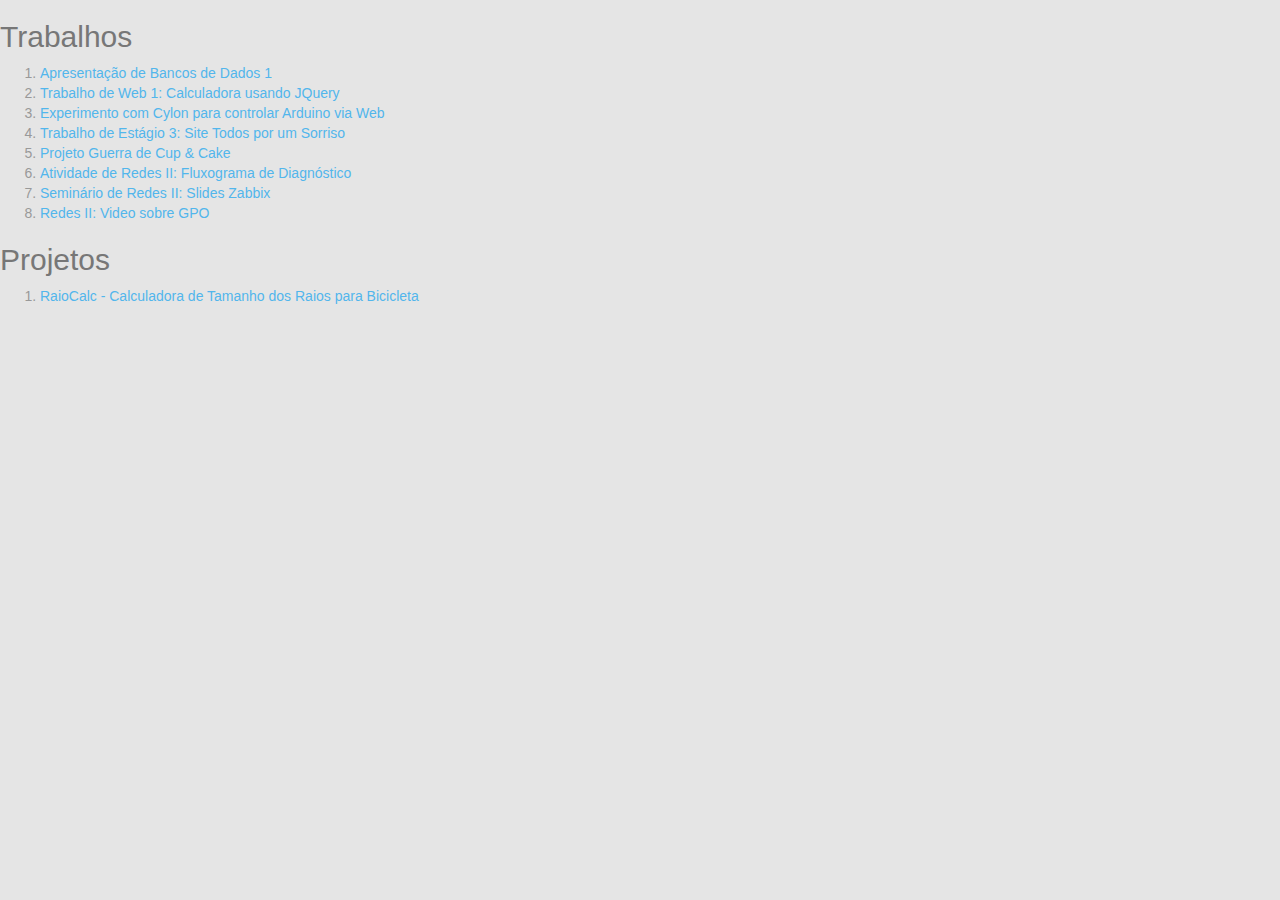
<file: index.html>
<!DOCTYPE HTML>
<html>
<head>
	<meta charset="utf-8">
	<link href="css/bootstrap.min.css" rel="stylesheet">
	<link href="css/main.css" link rel="stylesheet">
	<title>Paulo's Sandbox</title>
</head>
<body>
	<h2 class="form-signin-heading">Trabalhos</h2>
	<ol>
		<!-- <li><a href="n1.html">Trabalho de Web 1 (N1)</a></li> -->
		<li><a href="slide-bd1.svg">Apresentação de Bancos de Dados 1</a></li>
		<li><a href="calculadora.html">Trabalho de Web 1: Calculadora usando JQuery</a></li>
		<li><a href="webRobot.html">Experimento com Cylon para controlar Arduino via Web</a></li>
		<li><a href="site/todosporumsorriso.html">Trabalho de Estágio 3: Site Todos por um Sorriso</a></li>
		<li><a href="projeto.html">Projeto Guerra de Cup & Cake</a></li>
        <li><a href="flux.html">Atividade de Redes II: Fluxograma de Diagnóstico</a></li>
        <li><a href="slides-zabbix.html">Seminário de Redes II: Slides Zabbix</a></li>
        <li><a href="video-gpo.html">Redes II: Video sobre GPO</a></li>
	</ol>
	<h2 class="form-signin-heading">Projetos</h2>
	<ol>
		<li><a href="RaioCalc/raiocalc.html">RaioCalc - Calculadora de Tamanho dos Raios para Bicicleta</a></li>
	</ol>
</body>
</html>
</file>
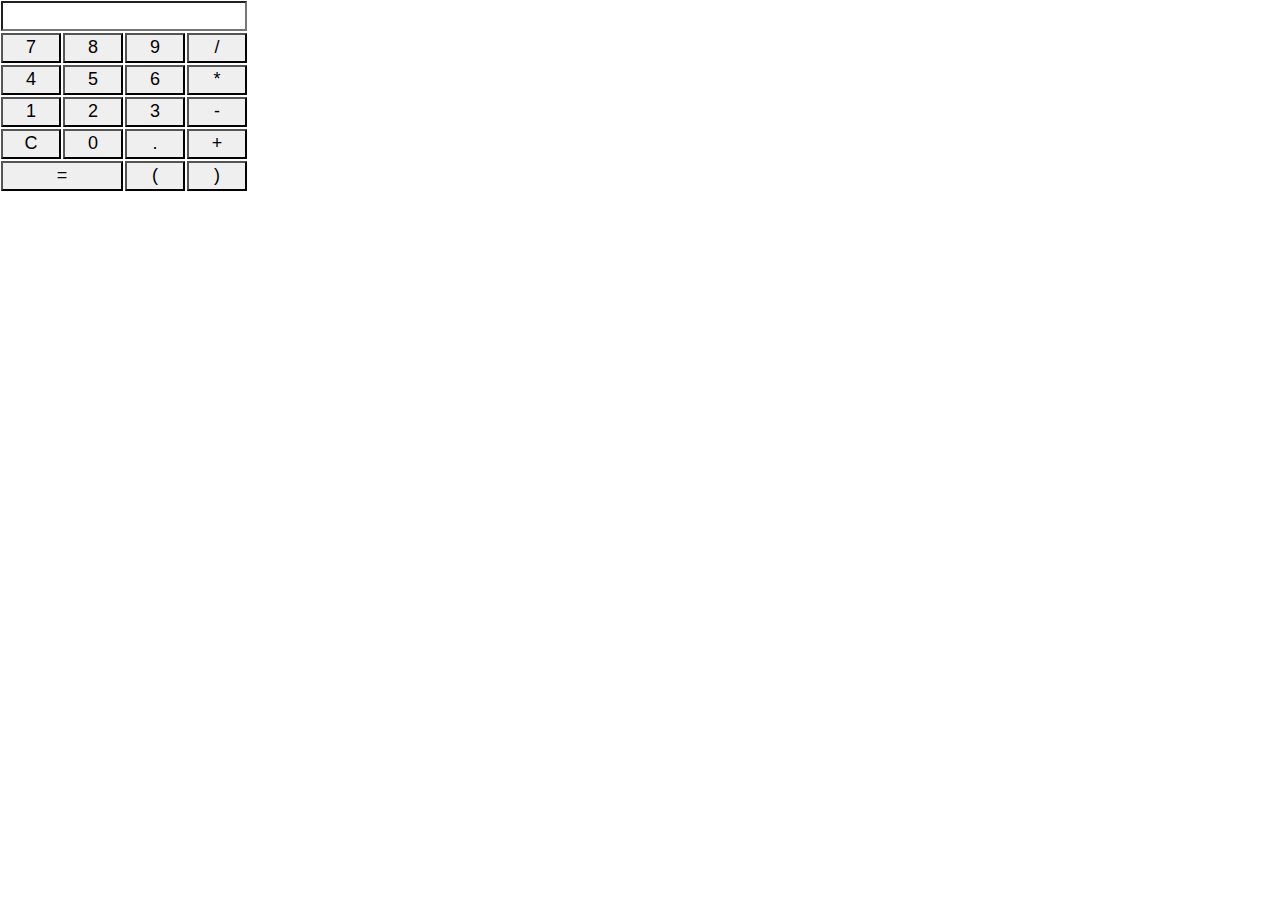
<file: calculadora.html>
<!DOCTYPE html>
<html>
	<head>
		<title>Calculadora</title>
		<meta charset="utf-8">
		<link rel="stylesheet" type="text/css" href="css/bootstrap.min.css">
		<link rel="stylesheet" type="text/css" href="css/bootstrap-theme.min.css">
		<style>
			table {
				vertical-align: middle;
			}
			.botao {
				padding: 0 20px;
				width: 60px;
				height: 30px;
				font-size: large;
			}
			.igual {
				width: 100%;
				height: 30px;
			}
		</style>
	</head>
	<body>
		<table>
			<tr>
				<td colspan="4"><input class="igual" type="text" id="tela" value="" /></td>
			</tr>
			<tr>
				<td><input class="botao" type="button" value="7" id="7"></td>
				<td><input class="botao" type="button" value="8" id="8"></td>
				<td><input class="botao" type="button" value="9" id="9"></td>
				<td><input class="botao" type="button" value="/" id="/"></td>
			</tr>
			<tr>
				<td><input class="botao" type="button" value="4" id="4"></td>
				<td><input class="botao" type="button" value="5" id="5"></td>
				<td><input class="botao" type="button" value="6" id="6"></td>
				<td><input class="botao" type="button" value="*" id="*"></td>
			</tr>
			<tr>
				<td><input class="botao" type="button" value="1" id="1"></td>
				<td><input class="botao" type="button" value="2" id="2"></td>
				<td><input class="botao" type="button" value="3" id="3"></td>
				<td><input class="botao" type="button" value="-" id="-"></td>
			</tr>
			<tr>
				<td><input class="botao" type="button" value="C" id="C"></td>
				<td><input class="botao" type="button" value="0" id="0"></td>
				<td><input class="botao" type="button" value="." id="."></td>
				<td><input class="botao" type="button" value="+" id="+"></td>
			</tr>
			<tr>
				<td colspan="2"><input class="botao igual" type="button" value="=" id="="></td>
				<td><input class="botao" type="button" value="(" id="("></td>
				<td><input class="botao" type="button" value=")" id=")"></td>
			</tr>
		</table>		
		<script src="js/jquery.js"></script>
		<script src="js/bootstrap.min.js"></script>
		<script src="js/calculadora.js"></script>
	</body>
</html>
</file>
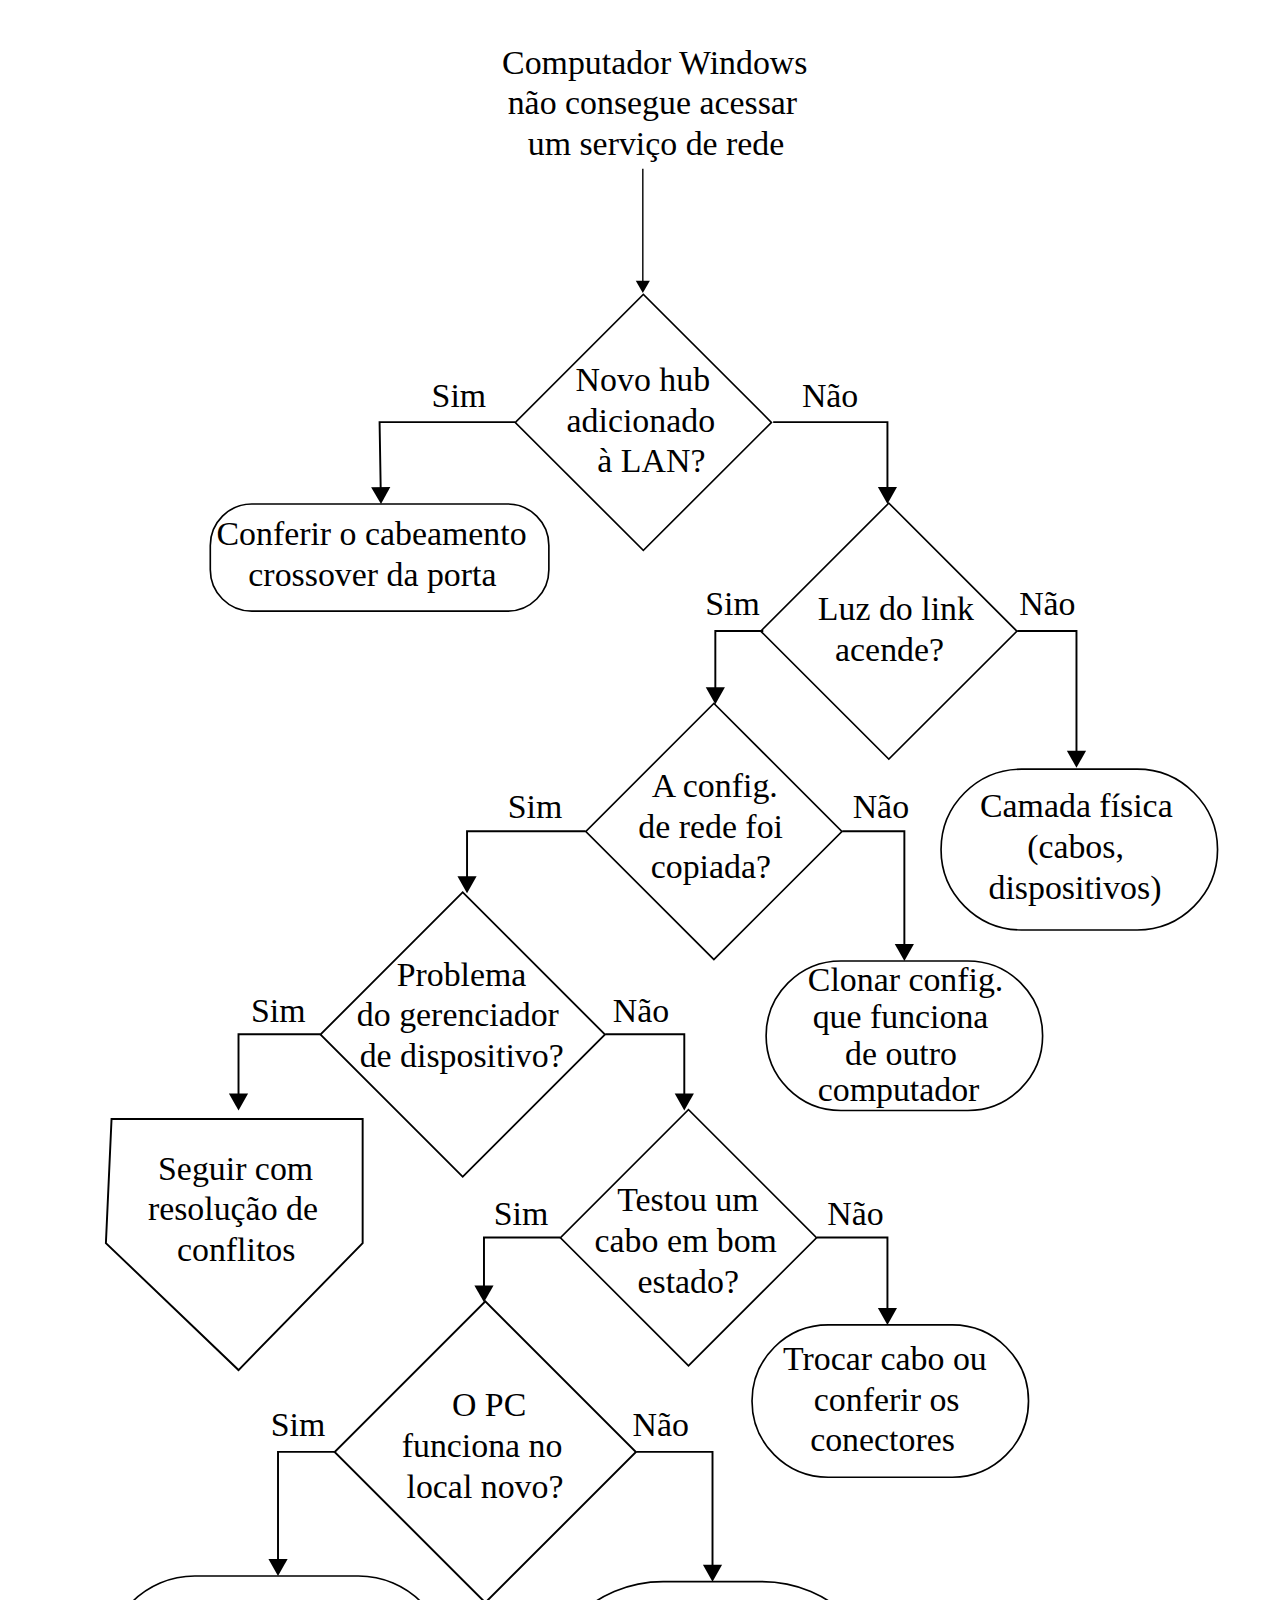
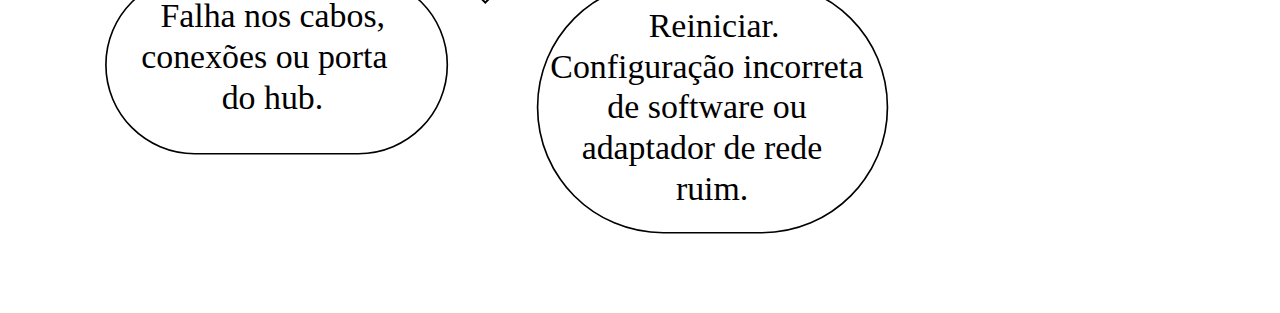
<file: flux.html>
<!DOCTYPE HTML>
<html>
    <head>
        <meta charset="UTF-8">
        <title>Fluxograma de Diagnóstico de Rede by Paulo Anaximandro</title>
    </head>
    <body>
        <img src="flux.svg">
    </body>
</html>
</file>
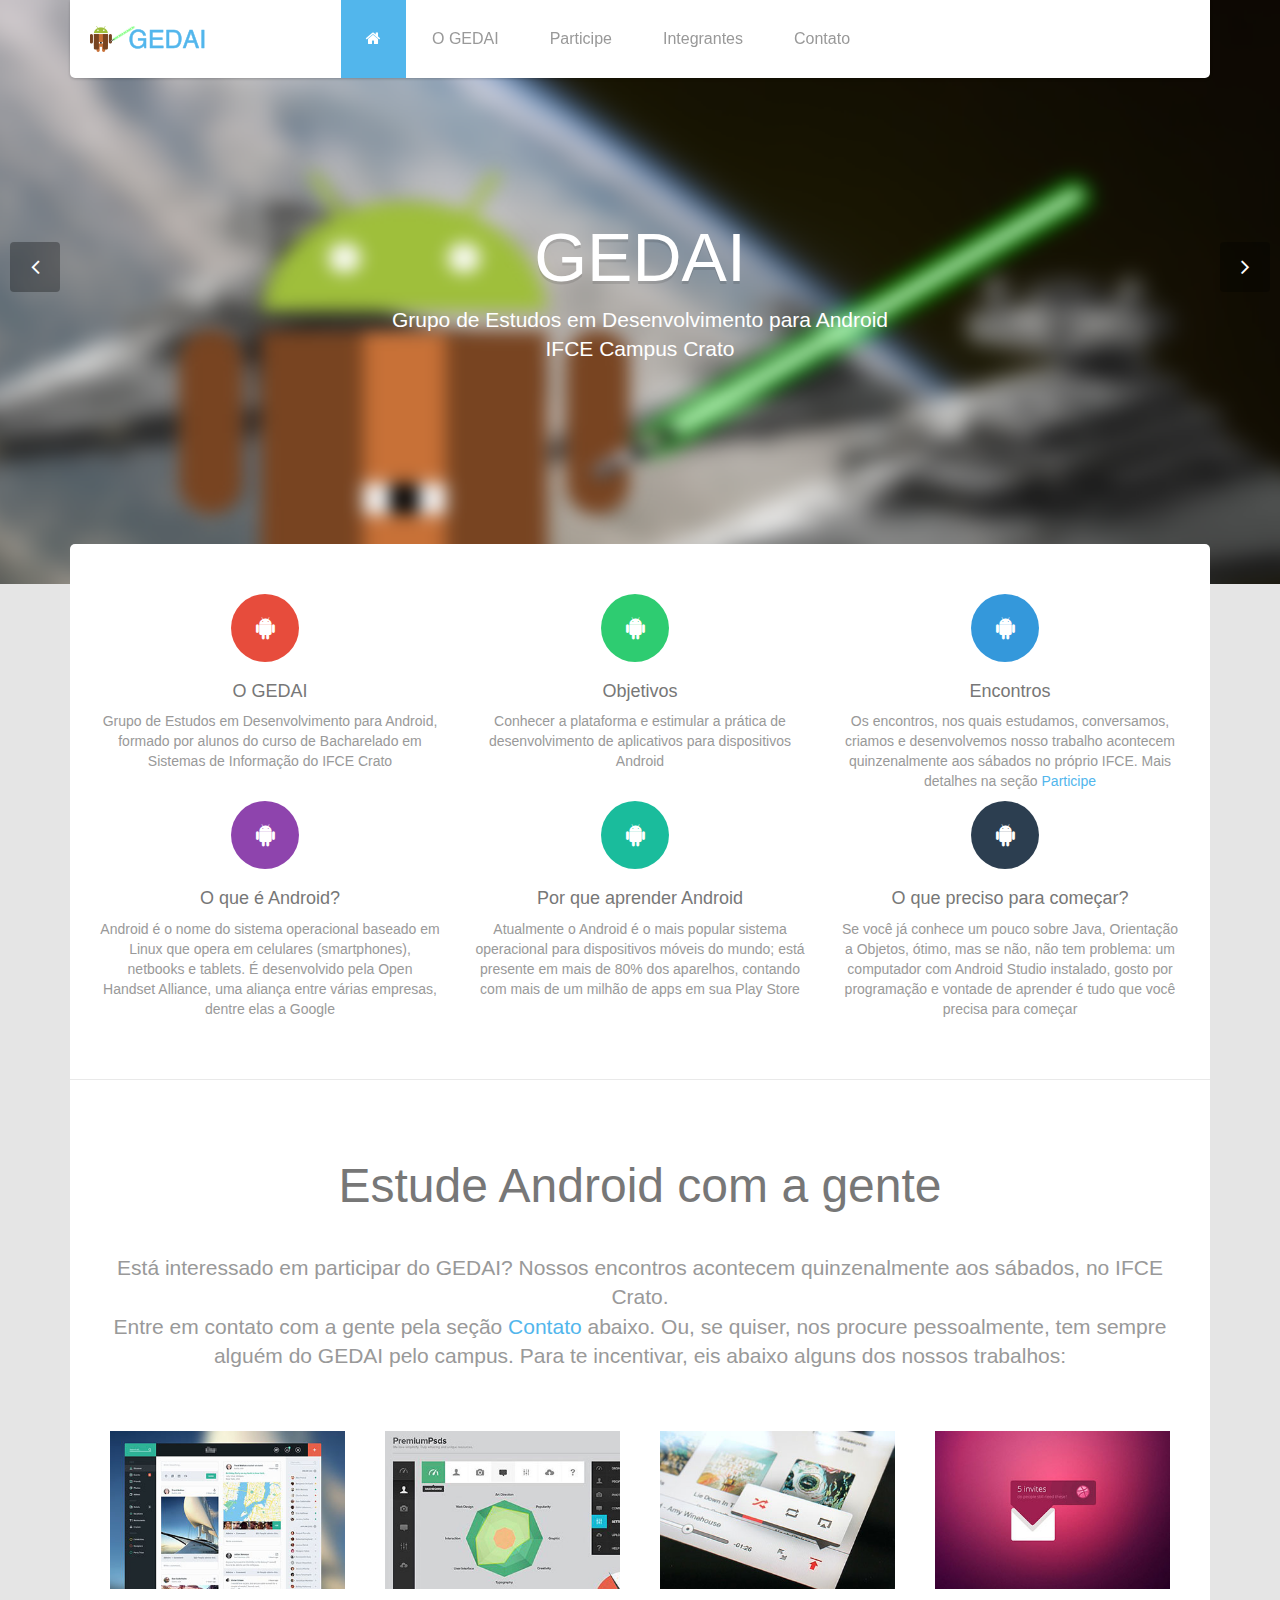
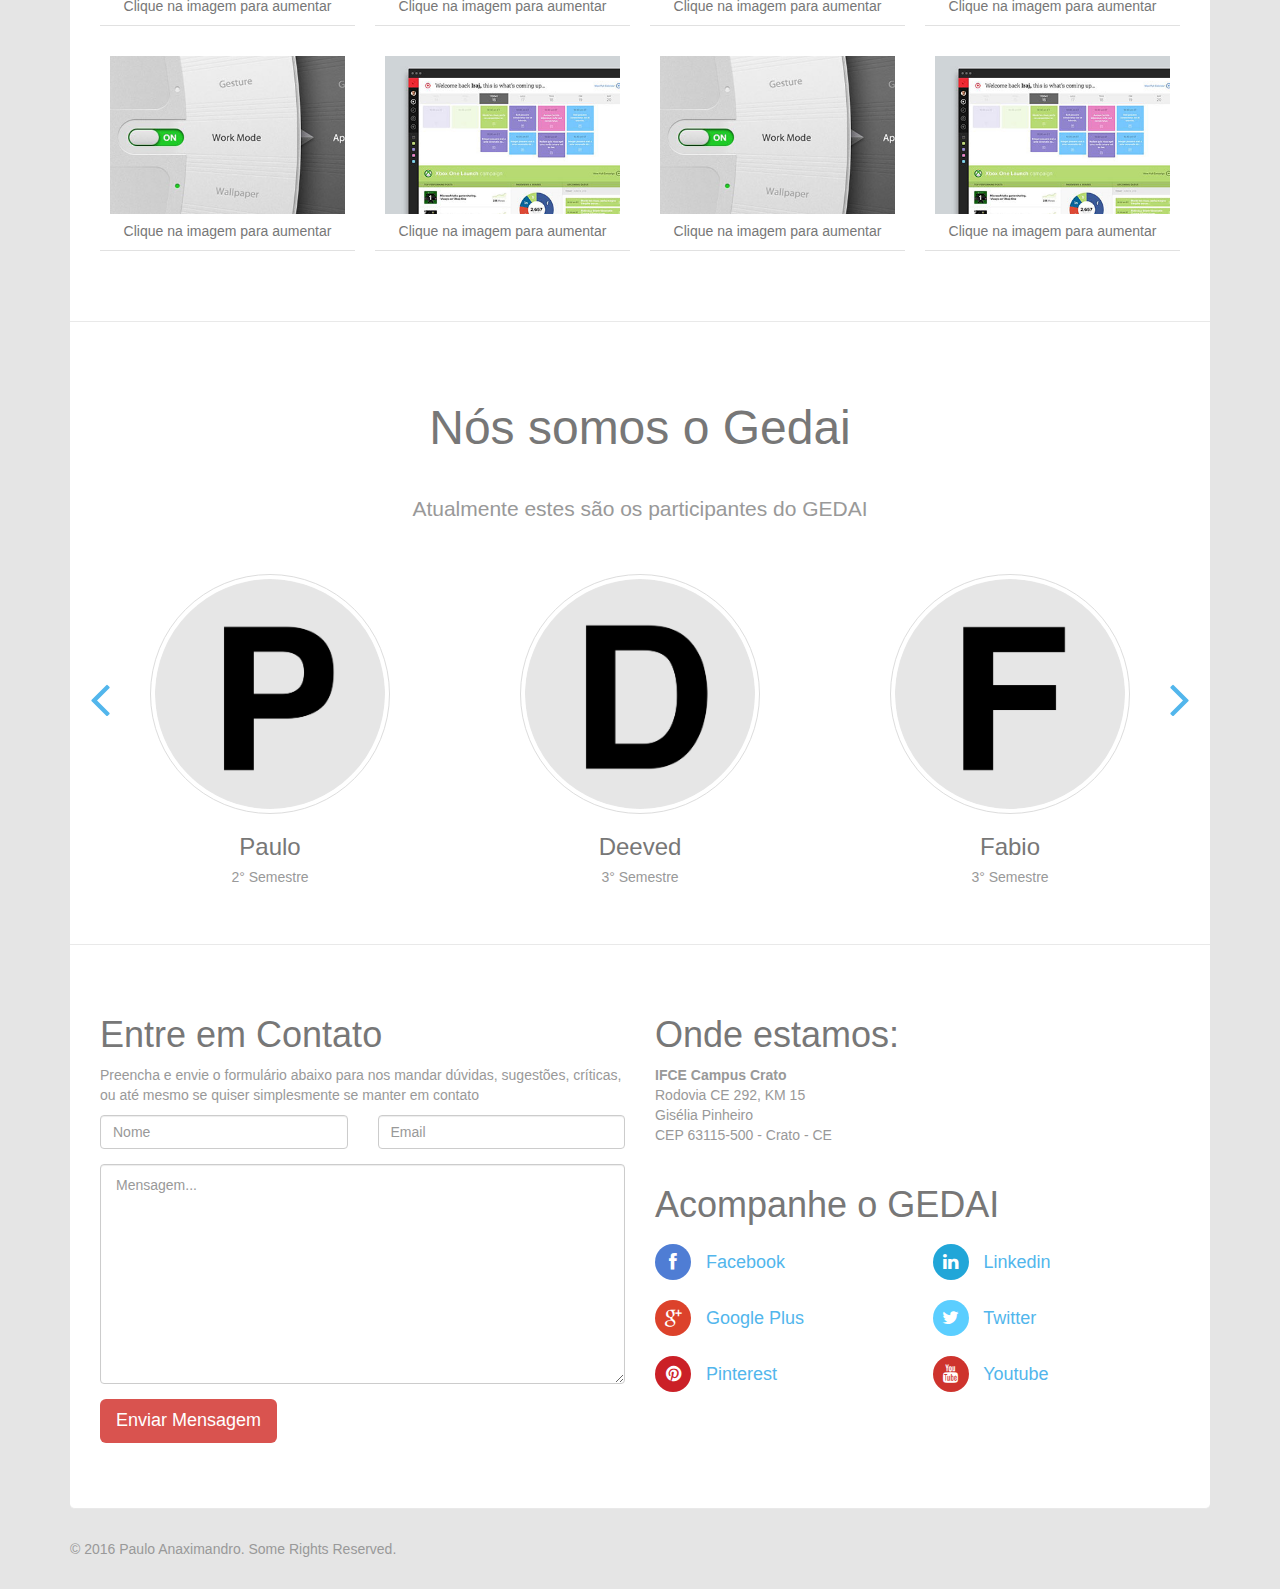
<file: n1.html>
<!DOCTYPE html>
<html>
	<head>
		<meta charset="utf-8">
		<meta name="viewport" content="width=device-width, initial-scale=1.0">
		<title>GEDAI - IFCE</title>
		<link href="css/bootstrap.min.css" rel="stylesheet">
    	<link href="css/font-awesome.min.css" rel="stylesheet">
    	<link href="css/prettyPhoto.css" rel="stylesheet">
    	<link href="css/main.css" rel="stylesheet">
	</head><!--/.head-->

	<body data-spy="scroll" data-target="#navbar" data-offset="0">
		<header id="header" role="banner">
			<div class="container">
				<div id="navbar" class="navbar navbar-default">
					<div class="navbar-header">
						<button type="button" class="navbar-toggle" data-toggle="collapse" data-target=".navbar-collapse">
							<span class="sr-only"></span>
							<span class="icon-bar"></span>
							<span class="icon-bar"></span>
							<span class="icon-bar"></span>
						</button>
						<a class="navbar-brand" href="n1.html"></a>
					</div>
					<div class="collapse navbar-collapse">
	                    <ul class="nav navbar-nav">
	                        <li class="active"><a href="#main-slider"><i class="icon-home"></i></a></li>
	                        <li><a href="#quemsomos">O GEDAI</a></li>
	                        <li><a href="#participe">Participe</a></li>
	                        <li><a href="#integrantes">Integrantes</a></li>
	                        <li><a href="#contato">Contato</a></li>
	                    </ul>
	                </div>
                </div><!--/#navbar-->
			</div><!--/.container-->
		</header><!--/#header-->

		<section id="main-slider" class="carousel">
			<div class="carousel-inner">
				<div class="item active">
					<div class="container">
						<div class="carousel-content">
							<h1>GEDAI</h1>
							<p class="lead">Grupo de Estudos em Desenvolvimento para Android<br>IFCE Campus Crato</p>
						</div>						
					</div>					
				</div><!--/.item-->
				<div class="item">
					<div class="container">
						<div class="carousel-content">
							<h1>Android Studio</h1>
							<p class="lead">O GEDAI utiliza o <a href="http://androidstudio.com">IDE oficial do Google</a>, que possui os melhores <br>recursos para criar apps para todo tipo de dispositivo Android</p>
						</div>
					</div>
				</div><!--/.item-->
			</div><!--/.carousel-inner-->
			<a class="prev" href="#main-slider" data-slide="prev"><i class="icon-angle-left"></i></a>
			<a class="next" href="#main-slider" data-slide="next"><i class="icon-angle-right"></i></a>
		</section><!--/#main-slider-->

		<section id="quemsomos">
			<div class="container">
				<div class="box first">
					<div class="row">
						<div class="col-md-4 col-sm-6">
							<div class="center">
								<i class="icon-android icon-md icon-color1"></i>
								<h4>O GEDAI</h4>
								<p>Grupo de Estudos em Desenvolvimento para Android, formado por alunos do curso de Bacharelado em Sistemas de Informação do IFCE Crato</p>
							</div>
						</div><!--/.col-md-4-->
						<div class="col-md-4 col-sm-6">
							<div class="center">
								<i class="icon-android icon-md icon-color2"></i>
								<h4>Objetivos</h4>
								<p>Conhecer a plataforma e estimular a prática de desenvolvimento de aplicativos para dispositivos Android</p>
							</div>
						</div><!--/.col-md-4-->
						<div class="col-md-4 col-sm-6">
							<div class="center">
								<i class="icon-android icon-md icon-color3"></i>
								<h4>Encontros</h4>
								<p>Os encontros, nos quais estudamos, conversamos, criamos e desenvolvemos nosso trabalho acontecem quinzenalmente aos sábados no próprio IFCE. Mais detalhes na seção <a href="#participe">Participe</a></p>
							</div>
						</div><!--/.col-md-4-->
						<div class="col-md-4 col-sm-6">
							<div class="center">
								<i class="icon-android icon-md icon-color4"></i>
								<h4>O que é Android?</h4>
								<p>Android é o nome do sistema operacional baseado em Linux que opera em celulares (smartphones), netbooks e tablets. É desenvolvido pela Open Handset Alliance, uma aliança entre várias empresas, dentre elas a Google</p>
							</div>
						</div><!--/.col-md-4-->
						<div class="col-md-4 col-sm-6">
							<div class="center">
								<i class="icon-android icon-md icon-color5"></i>
								<h4>Por que aprender Android</h4>
								<p>Atualmente o Android é o mais popular sistema operacional para dispositivos móveis do mundo; está presente em mais de 80&#37; dos aparelhos, contando com mais de um milhão de apps em sua Play Store</p>
							</div>
						</div><!--/.col-md-4-->
						<div class="col-md-4 col-sm-6">
							<div class="center">
								<i class="icon-android icon-md icon-color6"></i>
								<h4>O que preciso para começar?</h4>
								<p>Se você já conhece um pouco sobre Java, Orientação a Objetos, ótimo, mas se não, não tem problema: um computador com Android Studio instalado, gosto por programação e vontade de aprender é tudo que você precisa para começar</a></p>
							</div>
						</div><!--/.col-md-4-->
					</div><!--/.row-->
	            </div><!--/.box-->
	        </div><!--/.container-->
	    </section><!--/#quemsomos-->

        <section id="participe">
            <div class="container">
                <div class="box">
                    <div class="center gap">
                        <h2>Estude Android com a gente</h2>
                        <p class="lead">Está interessado em participar do GEDAI? Nossos encontros acontecem quinzenalmente aos sábados, no IFCE Crato.<br>Entre em contato com a gente pela seção <a href="#contato">Contato</a> abaixo. Ou, se quiser, nos procure pessoalmente, tem sempre alguém do GEDAI pelo campus. Para te incentivar, eis abaixo alguns dos nossos trabalhos:</p>
                    </div>
                    <ul class="portfolio-items col-4">
                        <li class="portfolio-item apps">
                            <div class="item-inner">
                                <div class="portfolio-image">
                                    <img src="images/portfolio/thumb/item1.jpg" alt="">
                                    <div class="overlay">
                                        <a class="preview btn btn-danger" title="Lorem ipsum dolor sit amet" href="images/portfolio/full/item1.jpg"><i class="icon-eye-open"></i></a>             
                                    </div>
                                </div>
                                <h5>Clique na imagem para aumentar</h5>
                            </div>
                        </li><!--/.portfolio-item-->
                        <li class="portfolio-item joomla bootstrap">
                            <div class="item-inner">
                                <div class="portfolio-image">
                                    <img src="images/portfolio/thumb/item2.jpg" alt="">
                                    <div class="overlay">
                                        <a class="preview btn btn-danger" title="Lorem ipsum dolor sit amet" href="images/portfolio/full/item2.jpg"><i class="icon-eye-open"></i></a>  
                                    </div>
                                </div> 
                                <h5>Clique na imagem para aumentar</h5>
                            </div>
                        </li><!--/.portfolio-item-->
                        <li class="portfolio-item bootstrap wordpress">
                            <div class="item-inner">
                                <div class="portfolio-image">
                                    <img src="images/portfolio/thumb/item3.jpg" alt="">
                                    <div class="overlay">
                                        <a class="preview btn btn-danger" title="Lorem ipsum dolor sit amet" href="images/portfolio/full/item3.jpg"><i class="icon-eye-open"></i></a>        
                                    </div> 
                                </div>
                                <h5>Clique na imagem para aumentar</h5>
                            </div>           
                        </li><!--/.portfolio-item-->
                        <li class="portfolio-item joomla wordpress apps">
                            <div class="item-inner">
                                <div class="portfolio-image">
                                    <img src="images/portfolio/thumb/item4.jpg" alt="">
                                    <div class="overlay">
                                        <a class="preview btn btn-danger" title="Lorem ipsum dolor sit amet" href="images/portfolio/full/item4.jpg"><i class="icon-eye-open"></i></a>          
                                    </div>   
                                </div>
                                <h5>Clique na imagem para aumentar</h5>
                            </div>           
                        </li><!--/.portfolio-item-->
                        <li class="portfolio-item joomla html">
                            <div class="item-inner">
                                <div class="portfolio-image">
                                    <img src="images/portfolio/thumb/item5.jpg" alt="">
                                    <div class="overlay">
                                        <a class="preview btn btn-danger" title="Lorem ipsum dolor sit amet" href="images/portfolio/full/item5.jpg"><i class="icon-eye-open"></i></a>          
                                    </div>  
                                </div>
                                <h5>Clique na imagem para aumentar</h5>
                            </div>       
                        </li><!--/.portfolio-item-->
                        <li class="portfolio-item wordpress html">
                            <div class="item-inner">
                                <div class="portfolio-image">
                                    <img src="images/portfolio/thumb/item6.jpg" alt="">
                                    <div class="overlay">
                                        <a class="preview btn btn-danger" title="Lorem ipsum dolor sit amet" href="images/portfolio/full/item6.jpg"><i class="icon-eye-open"></i></a>           
                                    </div>  
                                </div>
                                <h5>Clique na imagem para aumentar</h5>
                            </div>           
                        </li><!--/.portfolio-item-->
                        <li class="portfolio-item joomla html">
                            <div class="item-inner">
                                <div class="portfolio-image">
                                    <img src="images/portfolio/thumb/item5.jpg" alt="">
                                    <div class="overlay">
                                        <a class="preview btn btn-danger" title="Lorem ipsum dolor sit amet" href="images/portfolio/full/item5.jpg"><i class="icon-eye-open"></i></a>          
                                    </div>  
                                </div>
                                <h5>Clique na imagem para aumentar</h5>
                            </div>       
                        </li><!--/.portfolio-item-->
                        <li class="portfolio-item wordpress html">
                            <div class="item-inner">
                                <div class="portfolio-image">
                                    <img src="images/portfolio/thumb/item6.jpg" alt="">
                                    <div class="overlay">
                                        <a class="preview btn btn-danger" title="Lorem ipsum dolor sit amet" href="images/portfolio/full/item6.jpg"><i class="icon-eye-open"></i></a>           
                                    </div>   
                                </div>
                                <h5>Clique na imagem para aumentar</h5>
                            </div>         
                        </li><!--/.portfolio-item-->
                    </ul>   
                </div><!--/.box-->
            </div><!--/.container-->
        </section><!--/#participe-->

	    <section id="integrantes">
        <div class="container">
            <div class="box">
                <div class="center">
                    <h2>Nós somos o Gedai</h2>
                    <p class="lead">Atualmente estes são os participantes do GEDAI</p>
                </div>
                <div class="gap"></div>
                <div id="team-scroller" class="carousel scale">
                    <div class="carousel-inner">
                        <div class="item active">
                            <div class="row">
                                <div class="col-sm-4">
                                    <div class="member">
                                        <p><img class="img-responsive img-thumbnail img-circle" src="images/pchar.jpg" alt="" ></p>
                                        <h3>Paulo<small class="designation">2° Semestre</small></h3>
                                    </div>
                                </div>
                                <div class="col-sm-4">
                                    <div class="member">
                                        <p><img class="img-responsive img-thumbnail img-circle" src="images/dchar.jpg" alt="" ></p>
                                        <h3>Deeved<small class="designation">3° Semestre</small></h3>
                                    </div>
                                </div>        
                                <div class="col-sm-4">
                                    <div class="member">
                                        <p><img class="img-responsive img-thumbnail img-circle" src="images/fchar.jpg" alt="" ></p>
                                        <h3>Fabio<small class="designation">3° Semestre</small></h3>
                                    </div>
                                </div>
                            </div>
                        </div>
                        <div class="item">
                            <div class="row">
                                <div class="col-sm-4">
                                    <div class="member">
                                        <p><img class="img-responsive img-thumbnail img-circle" src="images/bchar.jpg" alt="" ></p>
                                        <h3>Bárbara<small class="designation">2° Semestre</small></h3>
                                    </div>
                                </div>   
                                <div class="col-sm-4">
                                    <div class="member">
                                        <p><img class="img-responsive img-thumbnail img-circle" src="images/dchar.jpg" alt="" ></p>
                                        <h3>David<small class="designation">2° Semestre</small></h3>
                                    </div>
                                </div>     
                                <div class="col-sm-4">
                                    <div class="member">
                                        <p><img class="img-responsive img-thumbnail img-circle" src="images/jchar.jpg" alt="" ></p>
                                        <h3>João<small class="designation">3° Semestre</small></h3>
                                    </div>
                                </div>
                            </div>
                        </div>
                        <div class="item">
                            <div class="row">
                                <div class="col-sm-4">
                                    <div class="member">
                                        <p><img class="img-responsive img-thumbnail img-circle" src="images/pchar.jpg" alt="" ></p>
                                        <h3>Paulo Henrique<small class="designation">4° Semestre</small></h3>
                                    </div>
                                </div>   
                                <div class="col-sm-4">
                                    <div class="member">
                                        <p><img class="img-responsive img-thumbnail img-circle" src="images/mchar.jpg" alt="" ></p>
                                        <h3>Mateus<small class="designation">2° Semestre</small></h3>
                                    </div>
                                </div>     
                                <div class="col-sm-4">
                                    <div class="member">
                                        <p><img class="img-responsive img-thumbnail img-circle" src="images/rchar.jpg" alt="" ></p>
                                        <h3>Rennan<small class="designation">1° Semestre</small></h3>
                                    </div>
                                </div>
                            </div>
                        </div>
                    </div>
                    <a class="left-arrow" href="#team-scroller" data-slide="prev">
                        <i class="icon-angle-left icon-4x"></i>
                    </a>
                    <a class="right-arrow" href="#team-scroller" data-slide="next">
                        <i class="icon-angle-right icon-4x"></i>
                    </a>
                </div><!--/.carousel-->
            </div><!--/.box-->
        </div><!--/.container-->
    </section><!--/#integrantes-->

    <section id="contato">
        <div class="container">
            <div class="box last">
                <div class="row">
                    <div class="col-sm-6">
                        <h1>Entre em Contato</h1>
                        <p>Preencha e envie o formulário abaixo para nos mandar dúvidas, sugestões, críticas, ou até mesmo se quiser simplesmente se manter em contato</p>
                        <div class="status alert alert-success" style="display: none"></div>
                        <form id="main-contact-form" class="contact-form" name="contact-form" method="post" action="sendemail.php" role="form">
                            <div class="row">
                                <div class="col-sm-6">
                                    <div class="form-group">
                                        <input type="text" class="form-control" required="required" placeholder="Nome">
                                    </div>
                                </div>
                                <div class="col-sm-6">
                                    <div class="form-group">
                                        <input type="text" class="form-control" required="required" placeholder="Email">
                                    </div>
                                </div>
                            </div>
                            <div class="row">
                                <div class="col-sm-12">
                                    <div class="form-group">
                                        <textarea name="message" id="message" required="required" class="form-control" rows="8" placeholder="Mensagem..."></textarea>
                                    </div>
                                    <div class="form-group">
                                        <button type="submit" class="btn btn-danger btn-lg">Enviar Mensagem</button>
                                    </div>
                                </div>
                            </div>
                        </form>
                    </div><!--/.col-sm-6-->
                    <div class="col-sm-6">
                        <h1>Onde estamos:</h1>
                        <div class="row">
                            <div class="col-md-6">
                                <address>
                                    <strong>IFCE Campus Crato</strong><br>
                                    Rodovia CE 292, KM 15<br>
                                    Gisélia Pinheiro<br>
                                    CEP 63115-500 - Crato - CE<br>
                                </address>
                            </div>
                        </div>
                        <h1>Acompanhe o GEDAI</h1>
                        <div class="row">
                            <div class="col-md-6">
                                <ul class="social">
                                    <li><a href="#"><i class="icon-facebook icon-social"></i> Facebook</a></li>
                                    <li><a href="#"><i class="icon-google-plus icon-social"></i> Google Plus</a></li>
                                    <li><a href="#"><i class="icon-pinterest icon-social"></i> Pinterest</a></li>
                                </ul>
                            </div>
                            <div class="col-md-6">
                                <ul class="social">
                                    <li><a href="#"><i class="icon-linkedin icon-social"></i> Linkedin</a></li>
                                    <li><a href="#"><i class="icon-twitter icon-social"></i> Twitter</a></li>
                                    <li><a href="#"><i class="icon-youtube icon-social"></i> Youtube</a></li>
                                </ul>
                            </div>
                        </div>
                    </div><!--/.col-sm-6-->
                </div><!--/.row-->
            </div><!--/.box-->
        </div><!--/.container-->
    </section><!--/#contato-->

    <footer id="footer">
        <div class="container">
            <div class="row">
                <div class="col-sm-6">
                    &copy; 2016 <a href="" title="Paulo Anaximandro Devs n' Tricks">Paulo Anaximandro</a>. Some Rights Reserved.
                </div>
            </div>
        </div>
    </footer><!--/#footer-->

    	<script src="js/jquery.js"></script>
    	<script src="js/bootstrap.min.js"></script>
    	<script src="js/jquery.isotope.min.js"></script>
    	<script src="js/jquery.prettyPhoto.js"></script>
    	<script src="js/main.js"></script>
		
	</body>
</html>
</file>
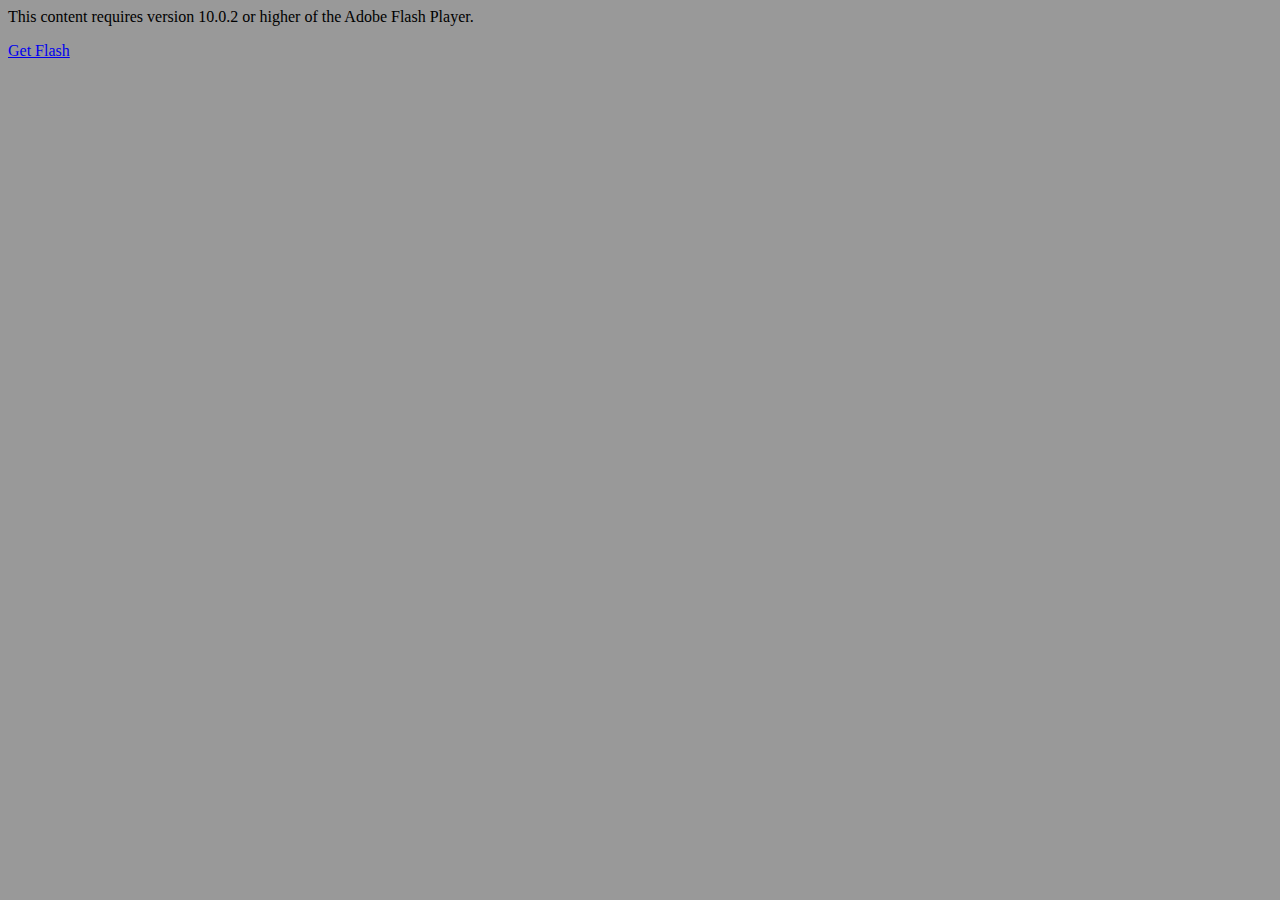
<file: projeto.html>
<!-- saved from url=(0013)about:internet -->
<html xmlns="http://www.w3.org/1999/xhtml" xml:lang="en" lang="en">
<head>
<meta http-equiv="Content-Type" content="text/html; charset=utf-8" />
<title>Projeto Guerra de Cup&Cake</title>
<script language="JavaScript" type="text/javascript">
<!--
//v1.7
// Flash Player Version Detection
// Detect Client Browser type
// Copyright 2005-2008 Adobe Systems Incorporated.  All rights reserved.
var isIE  = (navigator.appVersion.indexOf("MSIE") != -1) ? true : false;
var isWin = (navigator.appVersion.toLowerCase().indexOf("win") != -1) ? true : false;
var isOpera = (navigator.userAgent.indexOf("Opera") != -1) ? true : false;
function ControlVersion()
{
	var version;
	var axo;
	var e;
	// NOTE : new ActiveXObject(strFoo) throws an exception if strFoo isn't in the registry
	try {
		// version will be set for 7.X or greater players
		axo = new ActiveXObject("ShockwaveFlash.ShockwaveFlash.7");
		version = axo.GetVariable("$version");
	} catch (e) {
	}
	if (!version)
	{
		try {
			// version will be set for 6.X players only
			axo = new ActiveXObject("ShockwaveFlash.ShockwaveFlash.6");
			
			// installed player is some revision of 6.0
			// GetVariable("$version") crashes for versions 6.0.22 through 6.0.29,
			// so we have to be careful. 
			
			// default to the first public version
			version = "WIN 6,0,21,0";
			// throws if AllowScripAccess does not exist (introduced in 6.0r47)		
			axo.AllowScriptAccess = "always";
			// safe to call for 6.0r47 or greater
			version = axo.GetVariable("$version");
		} catch (e) {
		}
	}
	if (!version)
	{
		try {
			// version will be set for 4.X or 5.X player
			axo = new ActiveXObject("ShockwaveFlash.ShockwaveFlash.3");
			version = axo.GetVariable("$version");
		} catch (e) {
		}
	}
	if (!version)
	{
		try {
			// version will be set for 3.X player
			axo = new ActiveXObject("ShockwaveFlash.ShockwaveFlash.3");
			version = "WIN 3,0,18,0";
		} catch (e) {
		}
	}
	if (!version)
	{
		try {
			// version will be set for 2.X player
			axo = new ActiveXObject("ShockwaveFlash.ShockwaveFlash");
			version = "WIN 2,0,0,11";
		} catch (e) {
			version = -1;
		}
	}
	
	return version;
}
// JavaScript helper required to detect Flash Player PlugIn version information
function GetSwfVer(){
	// NS/Opera version >= 3 check for Flash plugin in plugin array
	var flashVer = -1;
	
	if (navigator.plugins != null && navigator.plugins.length > 0) {
		if (navigator.plugins["Shockwave Flash 2.0"] || navigator.plugins["Shockwave Flash"]) {
			var swVer2 = navigator.plugins["Shockwave Flash 2.0"] ? " 2.0" : "";
			var flashDescription = navigator.plugins["Shockwave Flash" + swVer2].description;
			var descArray = flashDescription.split(" ");
			var tempArrayMajor = descArray[2].split(".");			
			var versionMajor = tempArrayMajor[0];
			var versionMinor = tempArrayMajor[1];
			var versionRevision = descArray[3];
			if (versionRevision == "") {
				versionRevision = descArray[4];
			}
			if (versionRevision[0] == "d") {
				versionRevision = versionRevision.substring(1);
			} else if (versionRevision[0] == "r") {
				versionRevision = versionRevision.substring(1);
				if (versionRevision.indexOf("d") > 0) {
					versionRevision = versionRevision.substring(0, versionRevision.indexOf("d"));
				}
			}
			var flashVer = versionMajor + "." + versionMinor + "." + versionRevision;
		}
	}
	// MSN/WebTV 2.6 supports Flash 4
	else if (navigator.userAgent.toLowerCase().indexOf("webtv/2.6") != -1) flashVer = 4;
	// WebTV 2.5 supports Flash 3
	else if (navigator.userAgent.toLowerCase().indexOf("webtv/2.5") != -1) flashVer = 3;
	// older WebTV supports Flash 2
	else if (navigator.userAgent.toLowerCase().indexOf("webtv") != -1) flashVer = 2;
	else if ( isIE && isWin && !isOpera ) {
		flashVer = ControlVersion();
	}	
	return flashVer;
}
// When called with reqMajorVer, reqMinorVer, reqRevision returns true if that version or greater is available
function DetectFlashVer(reqMajorVer, reqMinorVer, reqRevision)
{
	versionStr = GetSwfVer();
	if (versionStr == -1 ) {
		return false;
	} else if (versionStr != 0) {
		if(isIE && isWin && !isOpera) {
			// Given "WIN 2,0,0,11"
			tempArray         = versionStr.split(" "); 	// ["WIN", "2,0,0,11"]
			tempString        = tempArray[1];			// "2,0,0,11"
			versionArray      = tempString.split(",");	// ['2', '0', '0', '11']
		} else {
			versionArray      = versionStr.split(".");
		}
		var versionMajor      = versionArray[0];
		var versionMinor      = versionArray[1];
		var versionRevision   = versionArray[2];
        	// is the major.revision >= requested major.revision AND the minor version >= requested minor
		if (versionMajor > parseFloat(reqMajorVer)) {
			return true;
		} else if (versionMajor == parseFloat(reqMajorVer)) {
			if (versionMinor > parseFloat(reqMinorVer))
				return true;
			else if (versionMinor == parseFloat(reqMinorVer)) {
				if (versionRevision >= parseFloat(reqRevision))
					return true;
			}
		}
		return false;
	}
}
function AC_AddExtension(src, ext)
{
  if (src.indexOf('?') != -1)
    return src.replace(/\?/, ext+'?'); 
  else
    return src + ext;
}
function AC_Generateobj(objAttrs, params, embedAttrs) 
{ 
  var str = '';
  if (isIE && isWin && !isOpera)
  {
    str += '<object ';
    for (var i in objAttrs)
    {
      str += i + '="' + objAttrs[i] + '" ';
    }
    str += '>';
    for (var i in params)
    {
      str += '<param name="' + i + '" value="' + params[i] + '" /> ';
    }
    str += '</object>';
  }
  else
  {
    str += '<embed ';
    for (var i in embedAttrs)
    {
      str += i + '="' + embedAttrs[i] + '" ';
    }
    str += '> </embed>';
  }
  document.write(str);
}
function AC_FL_RunContent(){
  var ret = 
    AC_GetArgs
    (  arguments, ".swf", "movie", "clsid:d27cdb6e-ae6d-11cf-96b8-444553540000"
     , "application/x-shockwave-flash"
    );
  AC_Generateobj(ret.objAttrs, ret.params, ret.embedAttrs);
}
function AC_SW_RunContent(){
  var ret = 
    AC_GetArgs
    (  arguments, ".dcr", "src", "clsid:166B1BCA-3F9C-11CF-8075-444553540000"
     , null
    );
  AC_Generateobj(ret.objAttrs, ret.params, ret.embedAttrs);
}
function AC_GetArgs(args, ext, srcParamName, classid, mimeType){
  var ret = new Object();
  ret.embedAttrs = new Object();
  ret.params = new Object();
  ret.objAttrs = new Object();
  for (var i=0; i < args.length; i=i+2){
    var currArg = args[i].toLowerCase();    
    switch (currArg){	
      case "classid":
        break;
      case "pluginspage":
        ret.embedAttrs[args[i]] = args[i+1];
        break;
      case "src":
      case "movie":	
        args[i+1] = AC_AddExtension(args[i+1], ext);
        ret.embedAttrs["src"] = args[i+1];
        ret.params[srcParamName] = args[i+1];
        break;
      case "onafterupdate":
      case "onbeforeupdate":
      case "onblur":
      case "oncellchange":
      case "onclick":
      case "ondblclick":
      case "ondrag":
      case "ondragend":
      case "ondragenter":
      case "ondragleave":
      case "ondragover":
      case "ondrop":
      case "onfinish":
      case "onfocus":
      case "onhelp":
      case "onmousedown":
      case "onmouseup":
      case "onmouseover":
      case "onmousemove":
      case "onmouseout":
      case "onkeypress":
      case "onkeydown":
      case "onkeyup":
      case "onload":
      case "onlosecapture":
      case "onpropertychange":
      case "onreadystatechange":
      case "onrowsdelete":
      case "onrowenter":
      case "onrowexit":
      case "onrowsinserted":
      case "onstart":
      case "onscroll":
      case "onbeforeeditfocus":
      case "onactivate":
      case "onbeforedeactivate":
      case "ondeactivate":
      case "type":
      case "codebase":
      case "id":
        ret.objAttrs[args[i]] = args[i+1];
        break;
      case "width":
      case "height":
      case "align":
      case "vspace": 
      case "hspace":
      case "class":
      case "title":
      case "accesskey":
      case "name":
      case "tabindex":
        ret.embedAttrs[args[i]] = ret.objAttrs[args[i]] = args[i+1];
        break;
      default:
        ret.embedAttrs[args[i]] = ret.params[args[i]] = args[i+1];
    }
  }
  ret.objAttrs["classid"] = classid;
  if (mimeType) ret.embedAttrs["type"] = mimeType;
  return ret;
}
// -->
</script>
<script language="JavaScript" type="text/javascript">
<!--
// -----------------------------------------------------------------------------
// Globals
// Major version of Flash required
var requiredMajorVersion = 10;
// Minor version of Flash required
var requiredMinorVersion = 0;
// Revision of Flash required
var requiredRevision = 2;
// -----------------------------------------------------------------------------
// -->
</script>
</head>
<body bgcolor="#999999">
<!--url's used in the movie-->
<!--text used in the movie-->
<script language="JavaScript" type="text/javascript">
<!--
var hasRightVersion = DetectFlashVer(requiredMajorVersion, requiredMinorVersion, requiredRevision);
if(hasRightVersion) {  // if we've detected an acceptable version
	// embed the flash movie
	AC_FL_RunContent(
		'codebase', 'http://download.macromedia.com/pub/shockwave/cabs/flash/swflash.cab#version=10,0,2,0',
		'width', '1581',
		'height', '1232',
		'src', 'Projeto Guerra de Cup&Cake',
		'quality', 'high',
		'pluginspage', 'http://www.adobe.com/go/getflashplayer',
		'align', 'middle',
		'play', 'false',
		'loop', 'false',
		'scale', 'noscale',
		'wmode', 'window',
		'devicefont', 'false',
		'id', 'Projeto Guerra de Cup&Cake',
		'bgcolor', '#999999',
		'name', 'Projeto Guerra de Cup&Cake',
		'menu', 'true',
		'allowFullScreen', 'true',
		'allowScriptAccess','sameDomain',
		'movie', 'Projeto Guerra de Cup&Cake',
		'salign', ''
		); //end AC code
} else {  // flash is too old or we can't detect the plugin
	var alternateContent = '<p>This content requires version '
		+ requiredMajorVersion + '.' + requiredMinorVersion + '.' + requiredRevision + ' '
		+ 'or higher of the Adobe Flash Player.</p>'
		+ '<a href="http://www.adobe.com/go/getflashplayer/">Get Flash</a>';
	document.write(alternateContent);  // insert non-flash content
}
// -->
</script>
<noscript>
  	This content requires the Adobe Flash Player.
  	<a href="http://www.adobe.com/go/getflashplayer/">Get Flash</a>
</noscript>
</body>
</html>
</file>
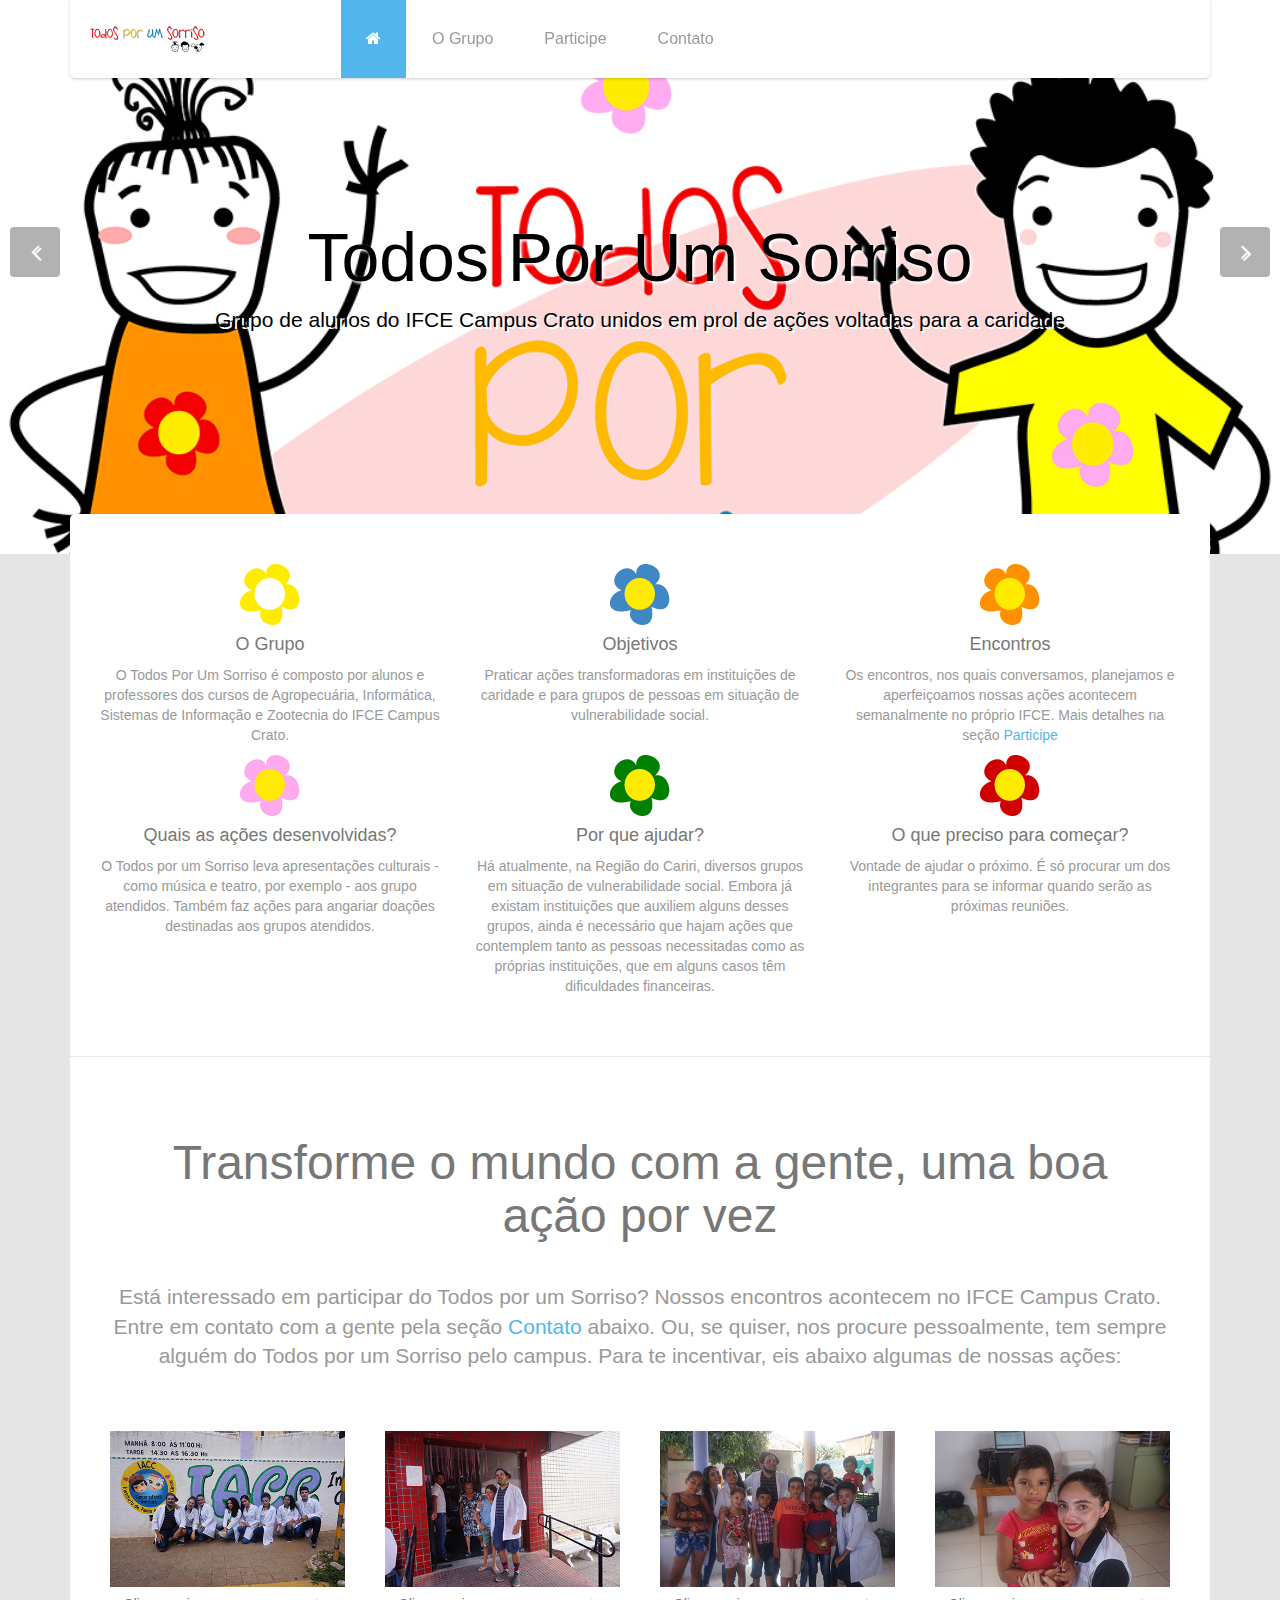
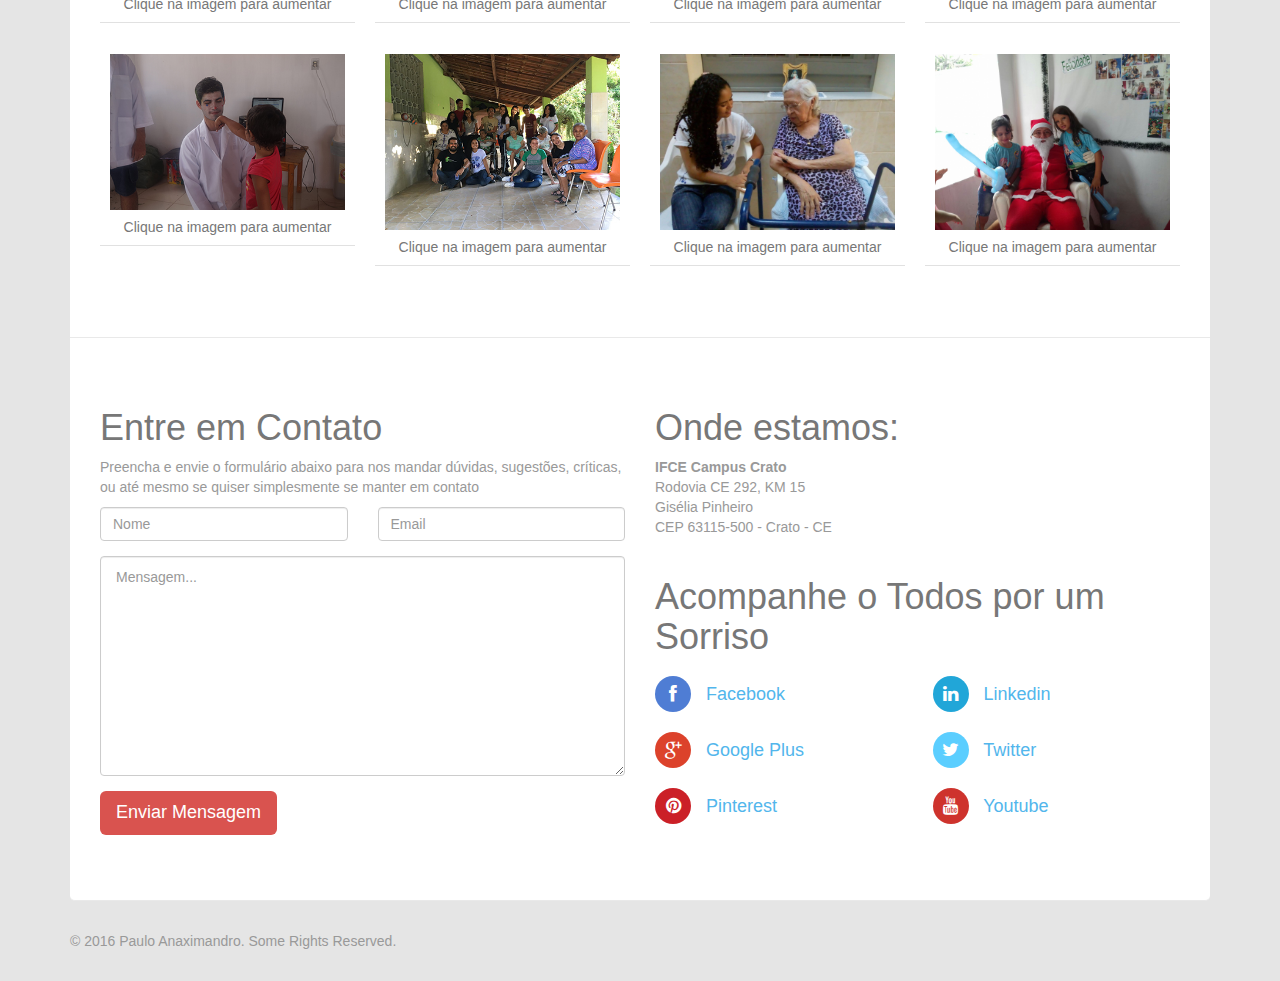
<file: site/todosporumsorriso.html>
<!DOCTYPE html>
<html>
	<head>
		<meta charset="utf-8">
		<meta name="viewport" content="width=device-width, initial-scale=1.0">
		<title>Todos Por Um Sorriso</title>
		<link href="css/bootstrap.min.css" rel="stylesheet">
    	<link href="css/font-awesome.min.css" rel="stylesheet">
    	<link href="css/prettyPhoto.css" rel="stylesheet">
    	<link href="css/main.css" rel="stylesheet">
	</head><!--/.head-->

	<body data-spy="scroll" data-target="#navbar" data-offset="0">
		<header id="header" role="banner">
			<div class="container">
				<div id="navbar" class="navbar navbar-default">
					<div class="navbar-header">
						<button type="button" class="navbar-toggle" data-toggle="collapse" data-target=".navbar-collapse">
							<span class="sr-only"></span>
							<span class="icon-bar"></span>
							<span class="icon-bar"></span>
							<span class="icon-bar"></span>
						</button>
						<a class="navbar-brand" href="todosporumsorriso.html"></a>
					</div>
					<div class="collapse navbar-collapse">
	                    <ul class="nav navbar-nav">
	                        <li class="active"><a href="#main-slider"><i class="icon-home"></i></a></li>
	                        <li><a href="#quemsomos">O Grupo</a></li>
	                        <li><a href="#participe">Participe</a></li>
	                        <li><a href="#contato">Contato</a></li>
	                    </ul>
	                </div>
                </div><!--/#navbar-->
			</div><!--/.container-->
		</header><!--/#header-->

		<section id="main-slider" class="carousel">
			<div class="carousel-inner">
				<div class="item active">
					<div class="container">
						<div class="carousel-content">
							<h1>Todos Por Um Sorriso</h1>
							<p class="lead">Grupo de alunos do IFCE Campus Crato unidos em prol de ações voltadas para a caridade</p>
						</div>						
					</div>					
				</div><!--/.item-->
				<div class="item">
					<div class="container">
						<div class="carousel-content">
							<h1>Ações Realizadas</h1>
							<p class="lead">O Todos Por Um Sorriso realiza ações em benefício de instituições que cuidam de pessoas em necessidade, tais como o <a href="http://abrigo-jmj.blogspot.com.br/p/equipe-jmj.html">Abrigo Jesus Maria José</a>, na cidade do Crato, e o <a href="http://www.iacccariri.org.br">IACC Cariri</a>, em Barbalha.</p>
						</div>
					</div>
				</div><!--/.item-->
			</div><!--/.carousel-inner-->
			<a class="prev" href="#main-slider" data-slide="prev"><i class="icon-angle-left"></i></a>
			<a class="next" href="#main-slider" data-slide="next"><i class="icon-angle-right"></i></a>
		</section><!--/#main-slider-->

		<section id="quemsomos">
			<div class="container">
				<div class="box first">
					<div class="row">
						<div class="col-md-4 col-sm-6">
							<div class="center">
                                <img src="images/flor-amarela.png">
								<h4>O Grupo</h4>
								<p>O Todos Por Um Sorriso é composto por alunos e professores dos cursos de Agropecuária, Informática, Sistemas de Informação e Zootecnia do IFCE Campus Crato.</p>
							</div>
						</div><!--/.col-md-4-->
						<div class="col-md-4 col-sm-6">
							<div class="center">
								<img src="images/flor-azul.png">
								<h4>Objetivos</h4>
								<p>Praticar ações transformadoras em instituições de caridade e para grupos de pessoas em situação de vulnerabilidade social.</p>
							</div>
						</div><!--/.col-md-4-->
						<div class="col-md-4 col-sm-6">
							<div class="center">
								<img src="images/flor-laranja.png">
								<h4>Encontros</h4>
								<p>Os encontros, nos quais conversamos, planejamos e aperfeiçoamos nossas ações acontecem semanalmente no próprio IFCE. Mais detalhes na seção <a href="#participe">Participe</a></p>
							</div>
						</div><!--/.col-md-4-->
						<div class="col-md-4 col-sm-6">
							<div class="center">
								<img src="images/flor-rosa.png">
								<h4>Quais as ações desenvolvidas?</h4>
								<p>O Todos por um Sorriso leva apresentações culturais - como música e teatro, por exemplo - aos grupo atendidos. Também faz ações para angariar doações destinadas aos grupos atendidos.</p>
							</div>
						</div><!--/.col-md-4-->
						<div class="col-md-4 col-sm-6">
							<div class="center">
								<img src="images/flor-verde.png">
								<h4>Por que ajudar?</h4>
								<p>Há atualmente, na Região do Cariri, diversos grupos em situação de vulnerabilidade social. Embora já existam instituições que auxiliem alguns desses grupos, ainda é necessário que hajam ações que contemplem tanto as pessoas necessitadas como as próprias instituições, que em alguns casos têm dificuldades financeiras.</p>
							</div>
						</div><!--/.col-md-4-->
						<div class="col-md-4 col-sm-6">
							<div class="center">
								<img src="images/flor-vermelha.png">
								<h4>O que preciso para começar?</h4>
								<p>Vontade de ajudar o próximo. É só procurar um dos integrantes para se informar quando serão as próximas reuniões.</a></p>
							</div>
						</div><!--/.col-md-4-->
					</div><!--/.row-->
	            </div><!--/.box-->
	        </div><!--/.container-->
	    </section><!--/#quemsomos-->

        <section id="participe">
            <div class="container">
                <div class="box">
                    <div class="center gap">
                        <h2>Transforme o mundo com a gente, uma boa ação por vez</h2>
                        <p class="lead">Está interessado em participar do Todos por um Sorriso? Nossos encontros acontecem no IFCE Campus Crato.<br>Entre em contato com a gente pela seção <a href="#contato">Contato</a> abaixo. Ou, se quiser, nos procure pessoalmente, tem sempre alguém do Todos por um Sorriso pelo campus. Para te incentivar, eis abaixo algumas de nossas ações:</p>
                    </div>
                    <ul class="portfolio-items col-4">
                        <li class="portfolio-item apps">
                            <div class="item-inner">
                                <div class="portfolio-image">
                                    <img src="images/portfolio/thumb/item1.jpg" alt="">
                                    <div class="overlay">
                                        <a class="preview btn btn-danger" title="Visita ao IACC de Barbalha" href="images/portfolio/full/item1.jpg"><i class="icon-eye-open"></i></a>             
                                    </div>
                                </div>
                                <h5>Clique na imagem para aumentar</h5>
                            </div>
                        </li><!--/.portfolio-item-->
                        <li class="portfolio-item joomla bootstrap">
                            <div class="item-inner">
                                <div class="portfolio-image">
                                    <img src="images/portfolio/thumb/item2.jpg" alt="">
                                    <div class="overlay">
                                        <a class="preview btn btn-danger" title="Visita ao IACC de Barbalha" href="images/portfolio/full/item2.jpg"><i class="icon-eye-open"></i></a>  
                                    </div>
                                </div> 
                                <h5>Clique na imagem para aumentar</h5>
                            </div>
                        </li><!--/.portfolio-item-->
                        <li class="portfolio-item bootstrap wordpress">
                            <div class="item-inner">
                                <div class="portfolio-image">
                                    <img src="images/portfolio/thumb/item3.jpg" alt="">
                                    <div class="overlay">
                                        <a class="preview btn btn-danger" title="Visita ao IACC de Barbalha" href="images/portfolio/full/item3.jpg"><i class="icon-eye-open"></i></a>        
                                    </div> 
                                </div>
                                <h5>Clique na imagem para aumentar</h5>
                            </div>           
                        </li><!--/.portfolio-item-->
                        <li class="portfolio-item joomla wordpress apps">
                            <div class="item-inner">
                                <div class="portfolio-image">
                                    <img src="images/portfolio/thumb/item4.jpg" alt="">
                                    <div class="overlay">
                                        <a class="preview btn btn-danger" title="Lorem ipsum dolor sit amet" href="images/portfolio/full/item4.jpg"><i class="icon-eye-open"></i></a>          
                                    </div>   
                                </div>
                                <h5>Clique na imagem para aumentar</h5>
                            </div>           
                        </li><!--/.portfolio-item-->
                        <li class="portfolio-item joomla html">
                            <div class="item-inner">
                                <div class="portfolio-image">
                                    <img src="images/portfolio/thumb/item5.jpg" alt="">
                                    <div class="overlay">
                                        <a class="preview btn btn-danger" title="Lorem ipsum dolor sit amet" href="images/portfolio/full/item5.jpg"><i class="icon-eye-open"></i></a>          
                                    </div>  
                                </div>
                                <h5>Clique na imagem para aumentar</h5>
                            </div>       
                        </li><!--/.portfolio-item-->
                        <li class="portfolio-item wordpress html">
                            <div class="item-inner">
                                <div class="portfolio-image">
                                    <img src="images/portfolio/thumb/item6.jpg" alt="">
                                    <div class="overlay">
                                        <a class="preview btn btn-danger" title="Lorem ipsum dolor sit amet" href="images/portfolio/full/item6.jpg"><i class="icon-eye-open"></i></a>           
                                    </div>  
                                </div>
                                <h5>Clique na imagem para aumentar</h5>
                            </div>           
                        </li><!--/.portfolio-item-->
                        <li class="portfolio-item joomla html">
                            <div class="item-inner">
                                <div class="portfolio-image">
                                    <img src="images/portfolio/thumb/item7.jpg" alt="">
                                    <div class="overlay">
                                        <a class="preview btn btn-danger" title="Lorem ipsum dolor sit amet" href="images/portfolio/full/item7.jpg"><i class="icon-eye-open"></i></a>          
                                    </div>  
                                </div>
                                <h5>Clique na imagem para aumentar</h5>
                            </div>       
                        </li><!--/.portfolio-item-->
                        <li class="portfolio-item wordpress html">
                            <div class="item-inner">
                                <div class="portfolio-image">
                                    <img src="images/portfolio/thumb/item8.jpg" alt="">
                                    <div class="overlay">
                                        <a class="preview btn btn-danger" title="Lorem ipsum dolor sit amet" href="images/portfolio/full/item8.jpg"><i class="icon-eye-open"></i></a>           
                                    </div>   
                                </div>
                                <h5>Clique na imagem para aumentar</h5>
                            </div>         
                        </li><!--/.portfolio-item-->
                    </ul>   
                </div><!--/.box-->
            </div><!--/.container-->
        </section><!--/#participe-->

    <section id="contato">
        <div class="container">
            <div class="box last">
                <div class="row">
                    <div class="col-sm-6">
                        <h1>Entre em Contato</h1>
                        <p>Preencha e envie o formulário abaixo para nos mandar dúvidas, sugestões, críticas, ou até mesmo se quiser simplesmente se manter em contato</p>
                        <div class="status alert alert-success" style="display: none"></div>
                        <form id="main-contact-form" class="contact-form" name="contact-form" method="post" action="sendemail.php" role="form">
                            <div class="row">
                                <div class="col-sm-6">
                                    <div class="form-group">
                                        <input type="text" class="form-control" required="required" placeholder="Nome">
                                    </div>
                                </div>
                                <div class="col-sm-6">
                                    <div class="form-group">
                                        <input type="text" class="form-control" required="required" placeholder="Email">
                                    </div>
                                </div>
                            </div>
                            <div class="row">
                                <div class="col-sm-12">
                                    <div class="form-group">
                                        <textarea name="message" id="message" required="required" class="form-control" rows="8" placeholder="Mensagem..."></textarea>
                                    </div>
                                    <div class="form-group">
                                        <button type="submit" class="btn btn-danger btn-lg">Enviar Mensagem</button>
                                    </div>
                                </div>
                            </div>
                        </form>
                    </div><!--/.col-sm-6-->
                    <div class="col-sm-6">
                        <h1>Onde estamos:</h1>
                        <div class="row">
                            <div class="col-md-6">
                                <address>
                                    <strong>IFCE Campus Crato</strong><br>
                                    Rodovia CE 292, KM 15<br>
                                    Gisélia Pinheiro<br>
                                    CEP 63115-500 - Crato - CE<br>
                                </address>
                            </div>
                        </div>
                        <h1>Acompanhe o Todos por um Sorriso</h1>
                        <div class="row">
                            <div class="col-md-6">
                                <ul class="social">
                                    <li><a href="#"><i class="icon-facebook icon-social"></i> Facebook</a></li>
                                    <li><a href="#"><i class="icon-google-plus icon-social"></i> Google Plus</a></li>
                                    <li><a href="#"><i class="icon-pinterest icon-social"></i> Pinterest</a></li>
                                </ul>
                            </div>
                            <div class="col-md-6">
                                <ul class="social">
                                    <li><a href="#"><i class="icon-linkedin icon-social"></i> Linkedin</a></li>
                                    <li><a href="#"><i class="icon-twitter icon-social"></i> Twitter</a></li>
                                    <li><a href="#"><i class="icon-youtube icon-social"></i> Youtube</a></li>
                                </ul>
                            </div>
                        </div>
                    </div><!--/.col-sm-6-->
                </div><!--/.row-->
            </div><!--/.box-->
        </div><!--/.container-->
    </section><!--/#contato-->

    <footer id="footer">
        <div class="container">
            <div class="row">
                <div class="col-sm-6">
                    &copy; 2016 <a href="" title="Paulo Anaximandro Devs n' Tricks">Paulo Anaximandro</a>. Some Rights Reserved.
                </div>
            </div>
        </div>
    </footer><!--/#footer-->

    	<script src="js/jquery.js"></script>
    	<script src="js/bootstrap.min.js"></script>
    	<script src="js/jquery.isotope.min.js"></script>
    	<script src="js/jquery.prettyPhoto.js"></script>
    	<script src="js/main.js"></script>
		
	</body>
</html>
</file>
<file: css/main.css>
@import url(http://fonts.googleapis.com/css?family=Open+Sans:400,300,700);
body {
  background: #e5e5e5;
  color: #999;
}
h1,
h2,
h3,
h4,
h5,
h6 {
  color: #777;
  font-weight: 300;
}
a {
  color: #52b6ec;
  -webkit-transition: 300ms;
  -moz-transition: 300ms;
  -o-transition: 300ms;
  transition: 300ms;
}
.btn {
  font-weight: 300;
  border: 0;
}
.btn.btn-primary {
  background-color: #52b6ec;
}
.btn.btn-primary:hover,
.btn.btn-primary.active {
  background-color: #1586c3;
  -webkit-box-shadow: none;
  -moz-box-shadow: none;
  box-shadow: none;
}
a:hover,
a:focus {
  color: #80c9f1;
  text-decoration: none;
  outline: none;
}
#header {
  position: fixed;
  top: 0;
  left: 0;
  width: 100%;
  height: 80px;
  z-index: 99999;
}
#main-slider {
  background-image: url(../images/slider-bg.jpg);
  background-attachment: fixed;
  background-size: cover;
  background-position: 50% 50%;
  background-repeat: no-repeat;
  padding: 200px 0;
  color: #fff;
}
#main-slider .item {
  -moz-transition: opacity ease-in-out 500ms;
  -o-transition: opacity ease-in-out 500ms;
  -webkit-transition: opacity ease-in-out 500ms;
  transition: opacity ease-in-out 500ms;
  left: 0 !important;
  opacity: 0;
  top: 0;
  position: absolute;
  width: 100%;
  display: block !important;
  z-index: 1;
  text-align: center;
}
#main-slider .item:first-child {
  top: auto;
  position: relative;
}
#main-slider .item.active {
  opacity: 1;
  -moz-transition: opacity ease-in-out 500ms;
  -o-transition: opacity ease-in-out 500ms;
  -webkit-transition: opacity ease-in-out 500ms;
  transition: opacity ease-in-out 500ms;
  z-index: 2;
}
#main-slider .item.active h1 {
  -webkit-animation: scaleUp 400ms;
  -moz-animation: scaleUp 400ms;
  -o-animation: scaleUp 400ms;
  -ms-animation: scaleUp 400ms;
  animation: scaleUp 400ms;
}
#main-slider .prev,
#main-slider .next {
  position: absolute;
  top: 50%;
  background-color: rgba(0, 0, 0, 0.3);
  color: #fff;
  display: inline-block;
  margin-top: -50px;
  font-size: 24px;
  height: 50px;
  width: 50px;
  line-height: 50px;
  text-align: center;
  border-radius: 4px;
  z-index: 5;
}
#main-slider .prev:hover,
#main-slider .next:hover {
  background-color: rgba(0, 0, 0, 0.5);
}
#main-slider .prev {
  left: 10px;
}
#main-slider .next {
  right: 10px;
}
#main-slider h1 {
  font-size: 68px;
  text-shadow: 0 3px rgba(0, 0, 0, 0.1);
  color: #fff;
}
#app-slider {
  align-self: center;
  align-content: center;
}
#contact .box {
  background-color: #222;
  color: #999;
}
#contact .box h1,
#contact .box h2,
#contact .box h3 {
  color: #fff;
}
#contact .box a {
  color: #999;
}
#contact .box a:hover {
  color: #52b6ec;
}
#contact .box input[type="text"],
#contact .box input[type="email"],
#contact .box textarea {
  background-color: #111;
  border: 0;
  -webkit-transition: 300ms;
  -moz-transition: 300ms;
  -o-transition: 300ms;
  transition: 300ms;
}
#contact .box input[type="text"]:focus,
#contact .box input[type="email"]:focus,
#contact .box textarea:focus {
  background-color: #000;
  -webkit-box-shadow: none;
  -moz-box-shadow: none;
  box-shadow: none;
}
.box {
  padding: 50px 30px;
  background: #fff;
  border-bottom: 1px solid #e9e9e9;
  position: relative;
}
.box.first {
  margin-top: -40px;
  border-radius: 5px 5px 0 0;
}
.box.last {
  border-radius: 0 0 5px 5px;
}
.box h2 {
  padding: 10px 30px;
  display: inline-block;
  border-radius: 4px;
  position: relative;
  margin-bottom: 30px;
  font-size: 48px;
}
#portfolio .box {
  background: #f3f3f3;
}
.portfolio-items,
.portfolio-filter {
  list-style: none;
  padding: 0;
  margin: 0;
}
.portfolio-items {
  margin-right: -20px;
}
.portfolio-filter {
  margin-bottom: 50px;
  text-align: center;
}
.portfolio-filter > li {
  display: inline-block;
}
.portfolio-items > li {
  float: left;
  padding: 0;
  margin: 0;
}
.portfolio-items.col-2 > li {
  width: 50%;
}
.portfolio-items.col-3 > li {
  width: 33%;
}
.portfolio-items.col-4 > li {
  width: 25%;
}
.portfolio-items.col-5 > li {
  width: 20%;
}
.portfolio-items.col-6 > li {
  width: 16%;
}
.portfolio-item .item-inner {
  margin: 0 20px 20px 0;
  text-align: center;
  background: #fff;
  padding: 10px;
  border-bottom: 1px solid #e1e1e1;
}
.portfolio-item img {
  width: 100%;
}
.portfolio-item .portfolio-image {
  position: relative;
}
.portfolio-item h5 {
  margin: 0;
  padding: 10px 0 0 0;
  white-space: nowrap;
  text-overflow: ellipsis;
  overflow: hidden;
}
.portfolio-item .overlay {
  position: absolute;
  top: 0;
  left: 0;
  width: 100%;
  height: 100%;
  opacity: 0;
  background-color: rgba(255, 255, 255, 0.9);
  text-align: center;
  vertical-align: middle;
  -webkit-transition: opacity 300ms;
  -moz-transition: opacity 300ms;
  -o-transition: opacity 300ms;
  transition: opacity 300ms;
}
.portfolio-item .overlay .preview {
  position: relative;
  top: 50%;
  display: inline-block;
  margin-top: -20px;
}
.portfolio-item:hover .overlay {
  opacity: 1;
}
/* Start: Recommended Isotope styles */
/**** Isotope Filtering ****/
.isotope-item {
  z-index: 2;
}
.isotope-hidden.isotope-item {
  pointer-events: none;
  z-index: 1;
}
/**** Isotope CSS3 transitions ****/
.isotope,
.isotope .isotope-item {
  -webkit-transition-duration: 0.8s;
  -moz-transition-duration: 0.8s;
  -ms-transition-duration: 0.8s;
  -o-transition-duration: 0.8s;
  transition-duration: 0.8s;
}
.isotope {
  -webkit-transition-property: height, width;
  -moz-transition-property: height, width;
  -ms-transition-property: height, width;
  -o-transition-property: height, width;
  transition-property: height, width;
}
.isotope .isotope-item {
  -webkit-transition-property: -webkit-transform, opacity;
  -moz-transition-property: -moz-transform, opacity;
  -ms-transition-property: -ms-transform, opacity;
  -o-transition-property: -o-transform, opacity;
  transition-property: transform, opacity;
}
/**** disabling Isotope CSS3 transitions ****/
.isotope.no-transition,
.isotope.no-transition .isotope-item,
.isotope .isotope-item.no-transition {
  -webkit-transition-duration: 0s;
  -moz-transition-duration: 0s;
  -ms-transition-duration: 0s;
  -o-transition-duration: 0s;
  transition-duration: 0s;
}
/* End: Recommended Isotope styles */
/* disable CSS transitions for containers with infinite scrolling*/
.isotope.infinite-scrolling {
  -webkit-transition: none;
  -moz-transition: none;
  -ms-transition: none;
  -o-transition: none;
  transition: none;
}
#pricing .box {
  background-color: #f9f9f9;
}
#pricing .plan {
  background: #fff;
  list-style: none;
  margin: 0 0 20px;
  text-align: center;
  padding: 0;
  border-bottom: 1px solid #e1e1e1;
}
#pricing .plan li {
  padding: 10px 0;
  margin: 0 15px;
  border-bottom: 1px dashed #eee;
}
#pricing .plan li.plan-name {
  padding: 15px 0;
  font-size: 18px;
  font-weight: 700;
}
#pricing .plan li.plan-price {
  color: #666;
  padding: 15px 0;
  font-size: 48px;
}
#pricing .plan li.plan-action {
  margin-top: 20px;
  margin-bottom: 20px;
  border-bottom: 0;
}
#pricing .plan.featured {
  -webkit-transform: scale(1.05);
  -moz-transform: scale(1.05);
  -ms-transform: scale(1.05);
  -o-transform: scale(1.05);
  transform: scale(1.05);
}
#pricing .plan.featured .plan-price {
  color: #fff;
  background-color: #52b6ec;
  border-bottom-color: #52b6ec;
  margin: 0;
}
#services .box {
  padding-bottom: 0;
}
#services .row > div {
  margin-bottom: 50px;
}
.center {
  text-align: center;
}
#team-scroller .designation {
  margin-top: 10px;
  display: block;
}
.member {
  margin: 0 50px;
  text-align: center;
}
.carousel.scale .left-arrow,
.carousel.scale .right-arrow {
  top: 30%;
  position: absolute;
}
.carousel.scale .left-arrow {
  left: -10px;
}
.carousel.scale .right-arrow {
  right: -10px;
}
.carousel.scale .active .row > div:nth-child(1) {
  -webkit-animation: scaleUp 200ms linear 0 both;
  -moz-animation: scaleUp 200ms linear 0 both;
  -ms-animation: scaleUp 200ms linear 0 both;
  -o-animation: scaleUp 200ms linear 0 both;
  animation: scaleUp 200ms linear 0 both;
}
.carousel.scale .active .row > div:nth-child(2) {
  -webkit-animation: scaleUp 200ms linear 100ms both;
  -moz-animation: scaleUp 200ms linear 100ms both;
  -ms-animation: scaleUp 200ms linear 100ms both;
  -o-animation: scaleUp 200ms linear 100ms both;
  animation: scaleUp 200ms linear 100ms both;
}
.carousel.scale .active .row > div:nth-child(3) {
  -webkit-animation: scaleUp 200ms linear 200ms both;
  -moz-animation: scaleUp 200ms linear 200ms both;
  -ms-animation: scaleUp 200ms linear 200ms both;
  -o-animation: scaleUp 200ms linear 200ms both;
  animation: scaleUp 200ms linear 200ms both;
}
.carousel.scale .active .row > div:nth-child(4) {
  -webkit-animation: scaleUp 200ms linear 400ms both;
  -moz-animation: scaleUp 200ms linear 400ms both;
  -ms-animation: scaleUp 200ms linear 400ms both;
  -o-animation: scaleUp 200ms linear 400ms both;
  animation: scaleUp 200ms linear 400ms both;
}
.icon-social {
  border: 0;
  color: #fff;
  border-radius: 100%;
  display: inline-block !important;
  width: 36px;
  height: 36px;
  line-height: 36px;
  text-align: center;
  padding: 0;
}
.icon-social.icon-facebook {
  background: #4f7dd4;
}
.icon-social.icon-facebook:hover {
  background: #789bde;
}
.icon-social.icon-twitter {
  background: #5bceff;
}
.icon-social.icon-twitter:hover {
  background: #8eddff;
}
.icon-social.icon-linkedin {
  background: #21a6d8;
}
.icon-social.icon-linkedin:hover {
  background: #49b9e3;
}
.icon-social.icon-google-plus {
  background: #dc422b;
}
.icon-social.icon-google-plus:hover {
  background: #e36957;
}
.icon-social.icon-pinterest {
  background: #cb2027;
}
.icon-social.icon-pinterest:hover {
  background: #e03e44;
}
.icon-social.icon-youtube {
  background: #ce332d;
}
.icon-social.icon-youtube:hover {
  background: #da5954;
}
.icon-social:hover {
  color: #fff;
}
.navbar-default {
  background: #fff;
  border-radius: 0 0 5px 5px;
  border: 0;
  padding: 0;
  -webkit-box-shadow: 0 1px 3px 0 rgba(0,0,0,.2);
  -moz-box-shadow: 0 1px 3px 0 rgba(0,0,0,.2);
  box-shadow: 0 1px 3px 0 rgba(0,0,0,.2);
  overflow: hidden;
}
.navbar-default .first a {
  border-radius: 0 0 0 5px;
}
.navbar-default .navbar-brand {
  margin-right: 50px;
  margin-left: 20px;
  width: 200px;
  height: 78px;
  background: url(../images/logo.png) no-repeat 0 50%;
}
.navbar-default .navbar-nav > li {
  margin-left: 1px;
}
.navbar-default .navbar-nav > li > a {
  padding: 30px 25px;
  font-size: 16px;
  line-height: 18px;
  color: #999;
}
.navbar-default .navbar-nav > li > a > i {
  display: inline-block;
}
.navbar-default .navbar-nav > li.active > a,
.navbar-default .navbar-nav > li.active:focus > a,
.navbar-default .navbar-nav > li.active:hover > a,
.navbar-default .navbar-nav > li:hover > a,
.navbar-default .navbar-nav > li:focus > a,
.navbar-default .navbar-nav > li.active > a:focus,
.navbar-default .navbar-nav > li.active:focus > a:focus,
.navbar-default .navbar-nav > li.active:hover > a:focus,
.navbar-default .navbar-nav > li:hover > a:focus,
.navbar-default .navbar-nav > li:focus > a:focus {
  background-color: #52b6ec;
  color: #fff;
}
.icon-lg {
  font-size: 48px;
  height: 108px;
  width: 108px;
  line-height: 108px;
  color: #fff;
  margin: 10px;
  background-color: rgba(0, 0, 0, 0.4);
  text-align: center;
  display: inline-block !important;
  border-radius: 100%;
}
.icon-md {
  font-size: 24px;
  height: 68px;
  width: 68px;
  line-height: 68px;
  color: #fff;
  margin-right: 10px;
  background-color: rgba(0, 0, 0, 0.4);
  text-align: center;
  display: inline-block;
  border-radius: 100%;
  margin-bottom: 10px;
}
.icon-color1 {
  background-color: #e74c3c;
}
.icon-color2 {
  background-color: #2ecc71;
}
.icon-color3 {
  background-color: #3498db;
}
.icon-color4 {
  background-color: #8e44ad;
}
.icon-color5 {
  background-color: #1abc9c;
}
.icon-color6 {
  background-color: #2c3e50;
}
.gap {
  margin-bottom: 50px;
}
.big-gap {
  margin-bottom: 100px;
}
#footer {
  padding-top: 30px;
  padding-bottom: 30px;
  color: #999;
}
#footer a {
  color: #999;
}
#footer a:hover {
  color: #52b6ec;
}
ul.social {
  list-style: none;
  margin: 10px 0 0;
  padding: 0;
}
ul.social > li {
  margin: 0 0 20px;
}
ul.social > li > a {
  display: block;
  font-size: 18px;
}
ul.social > li > a i {
  margin-right: 10px;
}
textarea#message {
  padding: 10px 15px;
  height: 220px;
}
@keyframes scaleUp {
  0% {
    opacity: 0;
    transform: scale(0.3);
  }
  100% {
    opacity: 1;
    transform: scale(1);
  }
}
@-moz-keyframes scaleUp {
  0% {
    opacity: 0;
    -moz-transform: scale(0.3);
  }
  100% {
    opacity: 1;
    -moz-transform: scale(1);
  }
}
@-webkit-keyframes scaleUp {
  0% {
    opacity: 0;
    -webkit-transform: scale(0.3);
  }
  100% {
    opacity: 1;
    -webkit-transform: scale(1);
  }
}
@-ms-keyframes scaleUp {
  0% {
    opacity: 0;
    -ms-transform: scale(0.3);
  }
  100% {
    opacity: 1;
    -ms-transform: scale(1);
  }
}
@-o-keyframes scaleUp {
  0% {
    opacity: 0;
    -o-transform: scale(0.3);
  }
  100% {
    opacity: 1;
    -o-transform: scale(1);
  }
}
</file>
<file: css/prettyPhoto.css>
div.pp_default .pp_top,div.pp_default .pp_top .pp_middle,div.pp_default .pp_top .pp_left,div.pp_default .pp_top .pp_right,div.pp_default .pp_bottom,div.pp_default .pp_bottom .pp_left,div.pp_default .pp_bottom .pp_middle,div.pp_default .pp_bottom .pp_right{height:13px}
div.pp_default .pp_top .pp_left{background:url(../images/prettyPhoto/default/sprite.png) -78px -93px no-repeat}
div.pp_default .pp_top .pp_middle{background:url(../images/prettyPhoto/default/sprite_x.png) top left repeat-x}
div.pp_default .pp_top .pp_right{background:url(../images/prettyPhoto/default/sprite.png) -112px -93px no-repeat}
div.pp_default .pp_content .ppt{color:#f8f8f8}
div.pp_default .pp_content_container .pp_left{background:url(../images/prettyPhoto/default/sprite_y.png) -7px 0 repeat-y;padding-left:13px}
div.pp_default .pp_content_container .pp_right{background:url(../images/prettyPhoto/default/sprite_y.png) top right repeat-y;padding-right:13px}
div.pp_default .pp_next:hover{background:url(../images/prettyPhoto/default/sprite_next.png) center right no-repeat;cursor:pointer}
div.pp_default .pp_previous:hover{background:url(../images/prettyPhoto/default/sprite_prev.png) center left no-repeat;cursor:pointer}
div.pp_default .pp_expand{background:url(../images/prettyPhoto/default/sprite.png) 0 -29px no-repeat;cursor:pointer;width:28px;height:28px}
div.pp_default .pp_expand:hover{background:url(../images/prettyPhoto/default/sprite.png) 0 -56px no-repeat;cursor:pointer}
div.pp_default .pp_contract{background:url(../images/prettyPhoto/default/sprite.png) 0 -84px no-repeat;cursor:pointer;width:28px;height:28px}
div.pp_default .pp_contract:hover{background:url(../images/prettyPhoto/default/sprite.png) 0 -113px no-repeat;cursor:pointer}
div.pp_default .pp_close{width:30px;height:30px;background:url(../images/prettyPhoto/default/sprite.png) 2px 1px no-repeat;cursor:pointer}
div.pp_default .pp_gallery ul li a{background:url(../images/prettyPhoto/default/default_thumb.png) center center #f8f8f8;border:1px solid #aaa}
div.pp_default .pp_social{margin-top:7px}
div.pp_default .pp_gallery a.pp_arrow_previous,div.pp_default .pp_gallery a.pp_arrow_next{position:static;left:auto}
div.pp_default .pp_nav .pp_play,div.pp_default .pp_nav .pp_pause{background:url(../images/prettyPhoto/default/sprite.png) -51px 1px no-repeat;height:30px;width:30px}
div.pp_default .pp_nav .pp_pause{background-position:-51px -29px}
div.pp_default a.pp_arrow_previous,div.pp_default a.pp_arrow_next{background:url(../images/prettyPhoto/default/sprite.png) -31px -3px no-repeat;height:20px;width:20px;margin:4px 0 0}
div.pp_default a.pp_arrow_next{left:52px;background-position:-82px -3px}
div.pp_default .pp_content_container .pp_details{margin-top:5px}
div.pp_default .pp_nav{clear:none;height:30px;width:110px;position:relative}
div.pp_default .pp_nav .currentTextHolder{font-family:Georgia;font-style:italic;color:#999;font-size:11px;left:75px;line-height:25px;position:absolute;top:2px;margin:0;padding:0 0 0 10px}
div.pp_default .pp_close:hover,div.pp_default .pp_nav .pp_play:hover,div.pp_default .pp_nav .pp_pause:hover,div.pp_default .pp_arrow_next:hover,div.pp_default .pp_arrow_previous:hover{opacity:0.7}
div.pp_default .pp_description{font-size:11px;font-weight:700;line-height:14px;margin:5px 50px 5px 0}
div.pp_default .pp_bottom .pp_left{background:url(../images/prettyPhoto/default/sprite.png) -78px -127px no-repeat}
div.pp_default .pp_bottom .pp_middle{background:url(../images/prettyPhoto/default/sprite_x.png) bottom left repeat-x}
div.pp_default .pp_bottom .pp_right{background:url(../images/prettyPhoto/default/sprite.png) -112px -127px no-repeat}
div.pp_default .pp_loaderIcon{background:url(../images/prettyPhoto/default/loader.gif) center center no-repeat}
div.light_rounded .pp_top .pp_left{background:url(../images/prettyPhoto/light_rounded/sprite.png) -88px -53px no-repeat}
div.light_rounded .pp_top .pp_right{background:url(../images/prettyPhoto/light_rounded/sprite.png) -110px -53px no-repeat}
div.light_rounded .pp_next:hover{background:url(../images/prettyPhoto/light_rounded/btnNext.png) center right no-repeat;cursor:pointer}
div.light_rounded .pp_previous:hover{background:url(../images/prettyPhoto/light_rounded/btnPrevious.png) center left no-repeat;cursor:pointer}
div.light_rounded .pp_expand{background:url(../images/prettyPhoto/light_rounded/sprite.png) -31px -26px no-repeat;cursor:pointer}
div.light_rounded .pp_expand:hover{background:url(../images/prettyPhoto/light_rounded/sprite.png) -31px -47px no-repeat;cursor:pointer}
div.light_rounded .pp_contract{background:url(../images/prettyPhoto/light_rounded/sprite.png) 0 -26px no-repeat;cursor:pointer}
div.light_rounded .pp_contract:hover{background:url(../images/prettyPhoto/light_rounded/sprite.png) 0 -47px no-repeat;cursor:pointer}
div.light_rounded .pp_close{width:75px;height:22px;background:url(../images/prettyPhoto/light_rounded/sprite.png) -1px -1px no-repeat;cursor:pointer}
div.light_rounded .pp_nav .pp_play{background:url(../images/prettyPhoto/light_rounded/sprite.png) -1px -100px no-repeat;height:15px;width:14px}
div.light_rounded .pp_nav .pp_pause{background:url(../images/prettyPhoto/light_rounded/sprite.png) -24px -100px no-repeat;height:15px;width:14px}
div.light_rounded .pp_arrow_previous{background:url(../images/prettyPhoto/light_rounded/sprite.png) 0 -71px no-repeat}
div.light_rounded .pp_arrow_next{background:url(../images/prettyPhoto/light_rounded/sprite.png) -22px -71px no-repeat}
div.light_rounded .pp_bottom .pp_left{background:url(../images/prettyPhoto/light_rounded/sprite.png) -88px -80px no-repeat}
div.light_rounded .pp_bottom .pp_right{background:url(../images/prettyPhoto/light_rounded/sprite.png) -110px -80px no-repeat}
div.dark_rounded .pp_top .pp_left{background:url(../images/prettyPhoto/dark_rounded/sprite.png) -88px -53px no-repeat}
div.dark_rounded .pp_top .pp_right{background:url(../images/prettyPhoto/dark_rounded/sprite.png) -110px -53px no-repeat}
div.dark_rounded .pp_content_container .pp_left{background:url(../images/prettyPhoto/dark_rounded/contentPattern.png) top left repeat-y}
div.dark_rounded .pp_content_container .pp_right{background:url(../images/prettyPhoto/dark_rounded/contentPattern.png) top right repeat-y}
div.dark_rounded .pp_next:hover{background:url(../images/prettyPhoto/dark_rounded/btnNext.png) center right no-repeat;cursor:pointer}
div.dark_rounded .pp_previous:hover{background:url(../images/prettyPhoto/dark_rounded/btnPrevious.png) center left no-repeat;cursor:pointer}
div.dark_rounded .pp_expand{background:url(../images/prettyPhoto/dark_rounded/sprite.png) -31px -26px no-repeat;cursor:pointer}
div.dark_rounded .pp_expand:hover{background:url(../images/prettyPhoto/dark_rounded/sprite.png) -31px -47px no-repeat;cursor:pointer}
div.dark_rounded .pp_contract{background:url(../images/prettyPhoto/dark_rounded/sprite.png) 0 -26px no-repeat;cursor:pointer}
div.dark_rounded .pp_contract:hover{background:url(../images/prettyPhoto/dark_rounded/sprite.png) 0 -47px no-repeat;cursor:pointer}
div.dark_rounded .pp_close{width:75px;height:22px;background:url(../images/prettyPhoto/dark_rounded/sprite.png) -1px -1px no-repeat;cursor:pointer}
div.dark_rounded .pp_description{margin-right:85px;color:#fff}
div.dark_rounded .pp_nav .pp_play{background:url(../images/prettyPhoto/dark_rounded/sprite.png) -1px -100px no-repeat;height:15px;width:14px}
div.dark_rounded .pp_nav .pp_pause{background:url(../images/prettyPhoto/dark_rounded/sprite.png) -24px -100px no-repeat;height:15px;width:14px}
div.dark_rounded .pp_arrow_previous{background:url(../images/prettyPhoto/dark_rounded/sprite.png) 0 -71px no-repeat}
div.dark_rounded .pp_arrow_next{background:url(../images/prettyPhoto/dark_rounded/sprite.png) -22px -71px no-repeat}
div.dark_rounded .pp_bottom .pp_left{background:url(../images/prettyPhoto/dark_rounded/sprite.png) -88px -80px no-repeat}
div.dark_rounded .pp_bottom .pp_right{background:url(../images/prettyPhoto/dark_rounded/sprite.png) -110px -80px no-repeat}
div.dark_rounded .pp_loaderIcon{background:url(../images/prettyPhoto/dark_rounded/loader.gif) center center no-repeat}
div.dark_square .pp_left,div.dark_square .pp_middle,div.dark_square .pp_right,div.dark_square .pp_content{background:#000}
div.dark_square .pp_description{color:#fff;margin:0 85px 0 0}
div.dark_square .pp_loaderIcon{background:url(../images/prettyPhoto/dark_square/loader.gif) center center no-repeat}
div.dark_square .pp_expand{background:url(../images/prettyPhoto/dark_square/sprite.png) -31px -26px no-repeat;cursor:pointer}
div.dark_square .pp_expand:hover{background:url(../images/prettyPhoto/dark_square/sprite.png) -31px -47px no-repeat;cursor:pointer}
div.dark_square .pp_contract{background:url(../images/prettyPhoto/dark_square/sprite.png) 0 -26px no-repeat;cursor:pointer}
div.dark_square .pp_contract:hover{background:url(../images/prettyPhoto/dark_square/sprite.png) 0 -47px no-repeat;cursor:pointer}
div.dark_square .pp_close{width:75px;height:22px;background:url(../images/prettyPhoto/dark_square/sprite.png) -1px -1px no-repeat;cursor:pointer}
div.dark_square .pp_nav{clear:none}
div.dark_square .pp_nav .pp_play{background:url(../images/prettyPhoto/dark_square/sprite.png) -1px -100px no-repeat;height:15px;width:14px}
div.dark_square .pp_nav .pp_pause{background:url(../images/prettyPhoto/dark_square/sprite.png) -24px -100px no-repeat;height:15px;width:14px}
div.dark_square .pp_arrow_previous{background:url(../images/prettyPhoto/dark_square/sprite.png) 0 -71px no-repeat}
div.dark_square .pp_arrow_next{background:url(../images/prettyPhoto/dark_square/sprite.png) -22px -71px no-repeat}
div.dark_square .pp_next:hover{background:url(../images/prettyPhoto/dark_square/btnNext.png) center right no-repeat;cursor:pointer}
div.dark_square .pp_previous:hover{background:url(../images/prettyPhoto/dark_square/btnPrevious.png) center left no-repeat;cursor:pointer}
div.light_square .pp_expand{background:url(../images/prettyPhoto/light_square/sprite.png) -31px -26px no-repeat;cursor:pointer}
div.light_square .pp_expand:hover{background:url(../images/prettyPhoto/light_square/sprite.png) -31px -47px no-repeat;cursor:pointer}
div.light_square .pp_contract{background:url(../images/prettyPhoto/light_square/sprite.png) 0 -26px no-repeat;cursor:pointer}
div.light_square .pp_contract:hover{background:url(../images/prettyPhoto/light_square/sprite.png) 0 -47px no-repeat;cursor:pointer}
div.light_square .pp_close{width:75px;height:22px;background:url(../images/prettyPhoto/light_square/sprite.png) -1px -1px no-repeat;cursor:pointer}
div.light_square .pp_nav .pp_play{background:url(../images/prettyPhoto/light_square/sprite.png) -1px -100px no-repeat;height:15px;width:14px}
div.light_square .pp_nav .pp_pause{background:url(../images/prettyPhoto/light_square/sprite.png) -24px -100px no-repeat;height:15px;width:14px}
div.light_square .pp_arrow_previous{background:url(../images/prettyPhoto/light_square/sprite.png) 0 -71px no-repeat}
div.light_square .pp_arrow_next{background:url(../images/prettyPhoto/light_square/sprite.png) -22px -71px no-repeat}
div.light_square .pp_next:hover{background:url(../images/prettyPhoto/light_square/btnNext.png) center right no-repeat;cursor:pointer}
div.light_square .pp_previous:hover{background:url(../images/prettyPhoto/light_square/btnPrevious.png) center left no-repeat;cursor:pointer}
div.facebook .pp_top .pp_left{background:url(../images/prettyPhoto/facebook/sprite.png) -88px -53px no-repeat}
div.facebook .pp_top .pp_middle{background:url(../images/prettyPhoto/facebook/contentPatternTop.png) top left repeat-x}
div.facebook .pp_top .pp_right{background:url(../images/prettyPhoto/facebook/sprite.png) -110px -53px no-repeat}
div.facebook .pp_content_container .pp_left{background:url(../images/prettyPhoto/facebook/contentPatternLeft.png) top left repeat-y}
div.facebook .pp_content_container .pp_right{background:url(../images/prettyPhoto/facebook/contentPatternRight.png) top right repeat-y}
div.facebook .pp_expand{background:url(../images/prettyPhoto/facebook/sprite.png) -31px -26px no-repeat;cursor:pointer}
div.facebook .pp_expand:hover{background:url(../images/prettyPhoto/facebook/sprite.png) -31px -47px no-repeat;cursor:pointer}
div.facebook .pp_contract{background:url(../images/prettyPhoto/facebook/sprite.png) 0 -26px no-repeat;cursor:pointer}
div.facebook .pp_contract:hover{background:url(../images/prettyPhoto/facebook/sprite.png) 0 -47px no-repeat;cursor:pointer}
div.facebook .pp_close{width:22px;height:22px;background:url(../images/prettyPhoto/facebook/sprite.png) -1px -1px no-repeat;cursor:pointer}
div.facebook .pp_description{margin:0 37px 0 0}
div.facebook .pp_loaderIcon{background:url(../images/prettyPhoto/facebook/loader.gif) center center no-repeat}
div.facebook .pp_arrow_previous{background:url(../images/prettyPhoto/facebook/sprite.png) 0 -71px no-repeat;height:22px;margin-top:0;width:22px}
div.facebook .pp_arrow_previous.disabled{background-position:0 -96px;cursor:default}
div.facebook .pp_arrow_next{background:url(../images/prettyPhoto/facebook/sprite.png) -32px -71px no-repeat;height:22px;margin-top:0;width:22px}
div.facebook .pp_arrow_next.disabled{background-position:-32px -96px;cursor:default}
div.facebook .pp_nav{margin-top:0}
div.facebook .pp_nav p{font-size:15px;padding:0 3px 0 4px}
div.facebook .pp_nav .pp_play{background:url(../images/prettyPhoto/facebook/sprite.png) -1px -123px no-repeat;height:22px;width:22px}
div.facebook .pp_nav .pp_pause{background:url(../images/prettyPhoto/facebook/sprite.png) -32px -123px no-repeat;height:22px;width:22px}
div.facebook .pp_next:hover{background:url(../images/prettyPhoto/facebook/btnNext.png) center right no-repeat;cursor:pointer}
div.facebook .pp_previous:hover{background:url(../images/prettyPhoto/facebook/btnPrevious.png) center left no-repeat;cursor:pointer}
div.facebook .pp_bottom .pp_left{background:url(../images/prettyPhoto/facebook/sprite.png) -88px -80px no-repeat}
div.facebook .pp_bottom .pp_middle{background:url(../images/prettyPhoto/facebook/contentPatternBottom.png) top left repeat-x}
div.facebook .pp_bottom .pp_right{background:url(../images/prettyPhoto/facebook/sprite.png) -110px -80px no-repeat}
div.pp_pic_holder a:focus{outline:none}
div.pp_overlay{background:#000;display:none;left:0;position:absolute;top:0;width:100%;z-index:9500}
div.pp_pic_holder{display:none;position:absolute;width:100px;z-index:10000}
.pp_content{height:40px;min-width:40px}
* html .pp_content{width:40px}
.pp_content_container{position:relative;text-align:left;width:100%}
.pp_content_container .pp_left{padding-left:20px}
.pp_content_container .pp_right{padding-right:20px}
.pp_content_container .pp_details{float:left;margin:10px 0 2px}
.pp_description{display:none;margin:0}
.pp_social{float:left;margin:0}
.pp_social .facebook{float:left;margin-left:5px;width:55px;overflow:hidden}
.pp_social .twitter{float:left}
.pp_nav{clear:right;float:left;margin:3px 10px 0 0}
.pp_nav p{float:left;white-space:nowrap;margin:2px 4px}
.pp_nav .pp_play,.pp_nav .pp_pause{float:left;margin-right:4px;text-indent:-10000px}
a.pp_arrow_previous,a.pp_arrow_next{display:block;float:left;height:15px;margin-top:3px;overflow:hidden;text-indent:-10000px;width:14px}
.pp_hoverContainer{position:absolute;top:0;width:100%;z-index:2000}
.pp_gallery{display:none;left:50%;margin-top:-50px;position:absolute;z-index:10000}
.pp_gallery div{float:left;overflow:hidden;position:relative}
.pp_gallery ul{float:left;height:35px;position:relative;white-space:nowrap;margin:0 0 0 5px;padding:0}
.pp_gallery ul a{border:1px rgba(0,0,0,0.5) solid;display:block;float:left;height:33px;overflow:hidden}
.pp_gallery ul a img{border:0}
.pp_gallery li{display:block;float:left;margin:0 5px 0 0;padding:0}
.pp_gallery li.default a{background:url(../images/prettyPhoto/facebook/default_thumbnail.gif) 0 0 no-repeat;display:block;height:33px;width:50px}
.pp_gallery .pp_arrow_previous,.pp_gallery .pp_arrow_next{margin-top:7px!important}
a.pp_next{background:url(../images/prettyPhoto/light_rounded/btnNext.png) 10000px 10000px no-repeat;display:block;float:right;height:100%;text-indent:-10000px;width:49%}
a.pp_previous{background:url(../images/prettyPhoto/light_rounded/btnNext.png) 10000px 10000px no-repeat;display:block;float:left;height:100%;text-indent:-10000px;width:49%}
a.pp_expand,a.pp_contract{cursor:pointer;display:none;height:20px;position:absolute;right:30px;text-indent:-10000px;top:10px;width:20px;z-index:20000}
a.pp_close{position:absolute;right:0;top:0;display:block;line-height:22px;text-indent:-10000px}
.pp_loaderIcon{display:block;height:24px;left:50%;position:absolute;top:50%;width:24px;margin:-12px 0 0 -12px}
#pp_full_res{line-height:1!important}
#pp_full_res .pp_inline{text-align:left}
#pp_full_res .pp_inline p{margin:0 0 15px}
div.ppt{color:#fff;display:none;font-size:17px;z-index:9999;margin:0 0 5px 15px}
div.pp_default .pp_content,div.light_rounded .pp_content{background-color:#fff}
div.pp_default #pp_full_res .pp_inline,div.light_rounded .pp_content .ppt,div.light_rounded #pp_full_res .pp_inline,div.light_square .pp_content .ppt,div.light_square #pp_full_res .pp_inline,div.facebook .pp_content .ppt,div.facebook #pp_full_res .pp_inline{color:#000}
div.pp_default .pp_gallery ul li a:hover,div.pp_default .pp_gallery ul li.selected a,.pp_gallery ul a:hover,.pp_gallery li.selected a{border-color:#fff}
div.pp_default .pp_details,div.light_rounded .pp_details,div.dark_rounded .pp_details,div.dark_square .pp_details,div.light_square .pp_details,div.facebook .pp_details{position:relative}
div.light_rounded .pp_top .pp_middle,div.light_rounded .pp_content_container .pp_left,div.light_rounded .pp_content_container .pp_right,div.light_rounded .pp_bottom .pp_middle,div.light_square .pp_left,div.light_square .pp_middle,div.light_square .pp_right,div.light_square .pp_content,div.facebook .pp_content{background:#fff}
div.light_rounded .pp_description,div.light_square .pp_description{margin-right:85px}
div.light_rounded .pp_gallery a.pp_arrow_previous,div.light_rounded .pp_gallery a.pp_arrow_next,div.dark_rounded .pp_gallery a.pp_arrow_previous,div.dark_rounded .pp_gallery a.pp_arrow_next,div.dark_square .pp_gallery a.pp_arrow_previous,div.dark_square .pp_gallery a.pp_arrow_next,div.light_square .pp_gallery a.pp_arrow_previous,div.light_square .pp_gallery a.pp_arrow_next{margin-top:12px!important}
div.light_rounded .pp_arrow_previous.disabled,div.dark_rounded .pp_arrow_previous.disabled,div.dark_square .pp_arrow_previous.disabled,div.light_square .pp_arrow_previous.disabled{background-position:0 -87px;cursor:default}
div.light_rounded .pp_arrow_next.disabled,div.dark_rounded .pp_arrow_next.disabled,div.dark_square .pp_arrow_next.disabled,div.light_square .pp_arrow_next.disabled{background-position:-22px -87px;cursor:default}
div.light_rounded .pp_loaderIcon,div.light_square .pp_loaderIcon{background:url(../images/prettyPhoto/light_rounded/loader.gif) center center no-repeat}
div.dark_rounded .pp_top .pp_middle,div.dark_rounded .pp_content,div.dark_rounded .pp_bottom .pp_middle{background:url(../images/prettyPhoto/dark_rounded/contentPattern.png) top left repeat}
div.dark_rounded .currentTextHolder,div.dark_square .currentTextHolder{color:#c4c4c4}
div.dark_rounded #pp_full_res .pp_inline,div.dark_square #pp_full_res .pp_inline{color:#fff}
.pp_top,.pp_bottom{height:20px;position:relative}
* html .pp_top,* html .pp_bottom{padding:0 20px}
.pp_top .pp_left,.pp_bottom .pp_left{height:20px;left:0;position:absolute;width:20px}
.pp_top .pp_middle,.pp_bottom .pp_middle{height:20px;left:20px;position:absolute;right:20px}
* html .pp_top .pp_middle,* html .pp_bottom .pp_middle{left:0;position:static}
.pp_top .pp_right,.pp_bottom .pp_right{height:20px;left:auto;position:absolute;right:0;top:0;width:20px}
.pp_fade,.pp_gallery li.default a img{display:none}
</file>
<file: site/css/prettyPhoto.css>
div.pp_default .pp_top,div.pp_default .pp_top .pp_middle,div.pp_default .pp_top .pp_left,div.pp_default .pp_top .pp_right,div.pp_default .pp_bottom,div.pp_default .pp_bottom .pp_left,div.pp_default .pp_bottom .pp_middle,div.pp_default .pp_bottom .pp_right{height:13px}
div.pp_default .pp_top .pp_left{background:url(../images/prettyPhoto/default/sprite.png) -78px -93px no-repeat}
div.pp_default .pp_top .pp_middle{background:url(../images/prettyPhoto/default/sprite_x.png) top left repeat-x}
div.pp_default .pp_top .pp_right{background:url(../images/prettyPhoto/default/sprite.png) -112px -93px no-repeat}
div.pp_default .pp_content .ppt{color:#f8f8f8}
div.pp_default .pp_content_container .pp_left{background:url(../images/prettyPhoto/default/sprite_y.png) -7px 0 repeat-y;padding-left:13px}
div.pp_default .pp_content_container .pp_right{background:url(../images/prettyPhoto/default/sprite_y.png) top right repeat-y;padding-right:13px}
div.pp_default .pp_next:hover{background:url(../images/prettyPhoto/default/sprite_next.png) center right no-repeat;cursor:pointer}
div.pp_default .pp_previous:hover{background:url(../images/prettyPhoto/default/sprite_prev.png) center left no-repeat;cursor:pointer}
div.pp_default .pp_expand{background:url(../images/prettyPhoto/default/sprite.png) 0 -29px no-repeat;cursor:pointer;width:28px;height:28px}
div.pp_default .pp_expand:hover{background:url(../images/prettyPhoto/default/sprite.png) 0 -56px no-repeat;cursor:pointer}
div.pp_default .pp_contract{background:url(../images/prettyPhoto/default/sprite.png) 0 -84px no-repeat;cursor:pointer;width:28px;height:28px}
div.pp_default .pp_contract:hover{background:url(../images/prettyPhoto/default/sprite.png) 0 -113px no-repeat;cursor:pointer}
div.pp_default .pp_close{width:30px;height:30px;background:url(../images/prettyPhoto/default/sprite.png) 2px 1px no-repeat;cursor:pointer}
div.pp_default .pp_gallery ul li a{background:url(../images/prettyPhoto/default/default_thumb.png) center center #f8f8f8;border:1px solid #aaa}
div.pp_default .pp_social{margin-top:7px}
div.pp_default .pp_gallery a.pp_arrow_previous,div.pp_default .pp_gallery a.pp_arrow_next{position:static;left:auto}
div.pp_default .pp_nav .pp_play,div.pp_default .pp_nav .pp_pause{background:url(../images/prettyPhoto/default/sprite.png) -51px 1px no-repeat;height:30px;width:30px}
div.pp_default .pp_nav .pp_pause{background-position:-51px -29px}
div.pp_default a.pp_arrow_previous,div.pp_default a.pp_arrow_next{background:url(../images/prettyPhoto/default/sprite.png) -31px -3px no-repeat;height:20px;width:20px;margin:4px 0 0}
div.pp_default a.pp_arrow_next{left:52px;background-position:-82px -3px}
div.pp_default .pp_content_container .pp_details{margin-top:5px}
div.pp_default .pp_nav{clear:none;height:30px;width:110px;position:relative}
div.pp_default .pp_nav .currentTextHolder{font-family:Georgia;font-style:italic;color:#999;font-size:11px;left:75px;line-height:25px;position:absolute;top:2px;margin:0;padding:0 0 0 10px}
div.pp_default .pp_close:hover,div.pp_default .pp_nav .pp_play:hover,div.pp_default .pp_nav .pp_pause:hover,div.pp_default .pp_arrow_next:hover,div.pp_default .pp_arrow_previous:hover{opacity:0.7}
div.pp_default .pp_description{font-size:11px;font-weight:700;line-height:14px;margin:5px 50px 5px 0}
div.pp_default .pp_bottom .pp_left{background:url(../images/prettyPhoto/default/sprite.png) -78px -127px no-repeat}
div.pp_default .pp_bottom .pp_middle{background:url(../images/prettyPhoto/default/sprite_x.png) bottom left repeat-x}
div.pp_default .pp_bottom .pp_right{background:url(../images/prettyPhoto/default/sprite.png) -112px -127px no-repeat}
div.pp_default .pp_loaderIcon{background:url(../images/prettyPhoto/default/loader.gif) center center no-repeat}
div.light_rounded .pp_top .pp_left{background:url(../images/prettyPhoto/light_rounded/sprite.png) -88px -53px no-repeat}
div.light_rounded .pp_top .pp_right{background:url(../images/prettyPhoto/light_rounded/sprite.png) -110px -53px no-repeat}
div.light_rounded .pp_next:hover{background:url(../images/prettyPhoto/light_rounded/btnNext.png) center right no-repeat;cursor:pointer}
div.light_rounded .pp_previous:hover{background:url(../images/prettyPhoto/light_rounded/btnPrevious.png) center left no-repeat;cursor:pointer}
div.light_rounded .pp_expand{background:url(../images/prettyPhoto/light_rounded/sprite.png) -31px -26px no-repeat;cursor:pointer}
div.light_rounded .pp_expand:hover{background:url(../images/prettyPhoto/light_rounded/sprite.png) -31px -47px no-repeat;cursor:pointer}
div.light_rounded .pp_contract{background:url(../images/prettyPhoto/light_rounded/sprite.png) 0 -26px no-repeat;cursor:pointer}
div.light_rounded .pp_contract:hover{background:url(../images/prettyPhoto/light_rounded/sprite.png) 0 -47px no-repeat;cursor:pointer}
div.light_rounded .pp_close{width:75px;height:22px;background:url(../images/prettyPhoto/light_rounded/sprite.png) -1px -1px no-repeat;cursor:pointer}
div.light_rounded .pp_nav .pp_play{background:url(../images/prettyPhoto/light_rounded/sprite.png) -1px -100px no-repeat;height:15px;width:14px}
div.light_rounded .pp_nav .pp_pause{background:url(../images/prettyPhoto/light_rounded/sprite.png) -24px -100px no-repeat;height:15px;width:14px}
div.light_rounded .pp_arrow_previous{background:url(../images/prettyPhoto/light_rounded/sprite.png) 0 -71px no-repeat}
div.light_rounded .pp_arrow_next{background:url(../images/prettyPhoto/light_rounded/sprite.png) -22px -71px no-repeat}
div.light_rounded .pp_bottom .pp_left{background:url(../images/prettyPhoto/light_rounded/sprite.png) -88px -80px no-repeat}
div.light_rounded .pp_bottom .pp_right{background:url(../images/prettyPhoto/light_rounded/sprite.png) -110px -80px no-repeat}
div.dark_rounded .pp_top .pp_left{background:url(../images/prettyPhoto/dark_rounded/sprite.png) -88px -53px no-repeat}
div.dark_rounded .pp_top .pp_right{background:url(../images/prettyPhoto/dark_rounded/sprite.png) -110px -53px no-repeat}
div.dark_rounded .pp_content_container .pp_left{background:url(../images/prettyPhoto/dark_rounded/contentPattern.png) top left repeat-y}
div.dark_rounded .pp_content_container .pp_right{background:url(../images/prettyPhoto/dark_rounded/contentPattern.png) top right repeat-y}
div.dark_rounded .pp_next:hover{background:url(../images/prettyPhoto/dark_rounded/btnNext.png) center right no-repeat;cursor:pointer}
div.dark_rounded .pp_previous:hover{background:url(../images/prettyPhoto/dark_rounded/btnPrevious.png) center left no-repeat;cursor:pointer}
div.dark_rounded .pp_expand{background:url(../images/prettyPhoto/dark_rounded/sprite.png) -31px -26px no-repeat;cursor:pointer}
div.dark_rounded .pp_expand:hover{background:url(../images/prettyPhoto/dark_rounded/sprite.png) -31px -47px no-repeat;cursor:pointer}
div.dark_rounded .pp_contract{background:url(../images/prettyPhoto/dark_rounded/sprite.png) 0 -26px no-repeat;cursor:pointer}
div.dark_rounded .pp_contract:hover{background:url(../images/prettyPhoto/dark_rounded/sprite.png) 0 -47px no-repeat;cursor:pointer}
div.dark_rounded .pp_close{width:75px;height:22px;background:url(../images/prettyPhoto/dark_rounded/sprite.png) -1px -1px no-repeat;cursor:pointer}
div.dark_rounded .pp_description{margin-right:85px;color:#fff}
div.dark_rounded .pp_nav .pp_play{background:url(../images/prettyPhoto/dark_rounded/sprite.png) -1px -100px no-repeat;height:15px;width:14px}
div.dark_rounded .pp_nav .pp_pause{background:url(../images/prettyPhoto/dark_rounded/sprite.png) -24px -100px no-repeat;height:15px;width:14px}
div.dark_rounded .pp_arrow_previous{background:url(../images/prettyPhoto/dark_rounded/sprite.png) 0 -71px no-repeat}
div.dark_rounded .pp_arrow_next{background:url(../images/prettyPhoto/dark_rounded/sprite.png) -22px -71px no-repeat}
div.dark_rounded .pp_bottom .pp_left{background:url(../images/prettyPhoto/dark_rounded/sprite.png) -88px -80px no-repeat}
div.dark_rounded .pp_bottom .pp_right{background:url(../images/prettyPhoto/dark_rounded/sprite.png) -110px -80px no-repeat}
div.dark_rounded .pp_loaderIcon{background:url(../images/prettyPhoto/dark_rounded/loader.gif) center center no-repeat}
div.dark_square .pp_left,div.dark_square .pp_middle,div.dark_square .pp_right,div.dark_square .pp_content{background:#000}
div.dark_square .pp_description{color:#fff;margin:0 85px 0 0}
div.dark_square .pp_loaderIcon{background:url(../images/prettyPhoto/dark_square/loader.gif) center center no-repeat}
div.dark_square .pp_expand{background:url(../images/prettyPhoto/dark_square/sprite.png) -31px -26px no-repeat;cursor:pointer}
div.dark_square .pp_expand:hover{background:url(../images/prettyPhoto/dark_square/sprite.png) -31px -47px no-repeat;cursor:pointer}
div.dark_square .pp_contract{background:url(../images/prettyPhoto/dark_square/sprite.png) 0 -26px no-repeat;cursor:pointer}
div.dark_square .pp_contract:hover{background:url(../images/prettyPhoto/dark_square/sprite.png) 0 -47px no-repeat;cursor:pointer}
div.dark_square .pp_close{width:75px;height:22px;background:url(../images/prettyPhoto/dark_square/sprite.png) -1px -1px no-repeat;cursor:pointer}
div.dark_square .pp_nav{clear:none}
div.dark_square .pp_nav .pp_play{background:url(../images/prettyPhoto/dark_square/sprite.png) -1px -100px no-repeat;height:15px;width:14px}
div.dark_square .pp_nav .pp_pause{background:url(../images/prettyPhoto/dark_square/sprite.png) -24px -100px no-repeat;height:15px;width:14px}
div.dark_square .pp_arrow_previous{background:url(../images/prettyPhoto/dark_square/sprite.png) 0 -71px no-repeat}
div.dark_square .pp_arrow_next{background:url(../images/prettyPhoto/dark_square/sprite.png) -22px -71px no-repeat}
div.dark_square .pp_next:hover{background:url(../images/prettyPhoto/dark_square/btnNext.png) center right no-repeat;cursor:pointer}
div.dark_square .pp_previous:hover{background:url(../images/prettyPhoto/dark_square/btnPrevious.png) center left no-repeat;cursor:pointer}
div.light_square .pp_expand{background:url(../images/prettyPhoto/light_square/sprite.png) -31px -26px no-repeat;cursor:pointer}
div.light_square .pp_expand:hover{background:url(../images/prettyPhoto/light_square/sprite.png) -31px -47px no-repeat;cursor:pointer}
div.light_square .pp_contract{background:url(../images/prettyPhoto/light_square/sprite.png) 0 -26px no-repeat;cursor:pointer}
div.light_square .pp_contract:hover{background:url(../images/prettyPhoto/light_square/sprite.png) 0 -47px no-repeat;cursor:pointer}
div.light_square .pp_close{width:75px;height:22px;background:url(../images/prettyPhoto/light_square/sprite.png) -1px -1px no-repeat;cursor:pointer}
div.light_square .pp_nav .pp_play{background:url(../images/prettyPhoto/light_square/sprite.png) -1px -100px no-repeat;height:15px;width:14px}
div.light_square .pp_nav .pp_pause{background:url(../images/prettyPhoto/light_square/sprite.png) -24px -100px no-repeat;height:15px;width:14px}
div.light_square .pp_arrow_previous{background:url(../images/prettyPhoto/light_square/sprite.png) 0 -71px no-repeat}
div.light_square .pp_arrow_next{background:url(../images/prettyPhoto/light_square/sprite.png) -22px -71px no-repeat}
div.light_square .pp_next:hover{background:url(../images/prettyPhoto/light_square/btnNext.png) center right no-repeat;cursor:pointer}
div.light_square .pp_previous:hover{background:url(../images/prettyPhoto/light_square/btnPrevious.png) center left no-repeat;cursor:pointer}
div.facebook .pp_top .pp_left{background:url(../images/prettyPhoto/facebook/sprite.png) -88px -53px no-repeat}
div.facebook .pp_top .pp_middle{background:url(../images/prettyPhoto/facebook/contentPatternTop.png) top left repeat-x}
div.facebook .pp_top .pp_right{background:url(../images/prettyPhoto/facebook/sprite.png) -110px -53px no-repeat}
div.facebook .pp_content_container .pp_left{background:url(../images/prettyPhoto/facebook/contentPatternLeft.png) top left repeat-y}
div.facebook .pp_content_container .pp_right{background:url(../images/prettyPhoto/facebook/contentPatternRight.png) top right repeat-y}
div.facebook .pp_expand{background:url(../images/prettyPhoto/facebook/sprite.png) -31px -26px no-repeat;cursor:pointer}
div.facebook .pp_expand:hover{background:url(../images/prettyPhoto/facebook/sprite.png) -31px -47px no-repeat;cursor:pointer}
div.facebook .pp_contract{background:url(../images/prettyPhoto/facebook/sprite.png) 0 -26px no-repeat;cursor:pointer}
div.facebook .pp_contract:hover{background:url(../images/prettyPhoto/facebook/sprite.png) 0 -47px no-repeat;cursor:pointer}
div.facebook .pp_close{width:22px;height:22px;background:url(../images/prettyPhoto/facebook/sprite.png) -1px -1px no-repeat;cursor:pointer}
div.facebook .pp_description{margin:0 37px 0 0}
div.facebook .pp_loaderIcon{background:url(../images/prettyPhoto/facebook/loader.gif) center center no-repeat}
div.facebook .pp_arrow_previous{background:url(../images/prettyPhoto/facebook/sprite.png) 0 -71px no-repeat;height:22px;margin-top:0;width:22px}
div.facebook .pp_arrow_previous.disabled{background-position:0 -96px;cursor:default}
div.facebook .pp_arrow_next{background:url(../images/prettyPhoto/facebook/sprite.png) -32px -71px no-repeat;height:22px;margin-top:0;width:22px}
div.facebook .pp_arrow_next.disabled{background-position:-32px -96px;cursor:default}
div.facebook .pp_nav{margin-top:0}
div.facebook .pp_nav p{font-size:15px;padding:0 3px 0 4px}
div.facebook .pp_nav .pp_play{background:url(../images/prettyPhoto/facebook/sprite.png) -1px -123px no-repeat;height:22px;width:22px}
div.facebook .pp_nav .pp_pause{background:url(../images/prettyPhoto/facebook/sprite.png) -32px -123px no-repeat;height:22px;width:22px}
div.facebook .pp_next:hover{background:url(../images/prettyPhoto/facebook/btnNext.png) center right no-repeat;cursor:pointer}
div.facebook .pp_previous:hover{background:url(../images/prettyPhoto/facebook/btnPrevious.png) center left no-repeat;cursor:pointer}
div.facebook .pp_bottom .pp_left{background:url(../images/prettyPhoto/facebook/sprite.png) -88px -80px no-repeat}
div.facebook .pp_bottom .pp_middle{background:url(../images/prettyPhoto/facebook/contentPatternBottom.png) top left repeat-x}
div.facebook .pp_bottom .pp_right{background:url(../images/prettyPhoto/facebook/sprite.png) -110px -80px no-repeat}
div.pp_pic_holder a:focus{outline:none}
div.pp_overlay{background:#000;display:none;left:0;position:absolute;top:0;width:100%;z-index:9500}
div.pp_pic_holder{display:none;position:absolute;width:100px;z-index:10000}
.pp_content{height:40px;min-width:40px}
* html .pp_content{width:40px}
.pp_content_container{position:relative;text-align:left;width:100%}
.pp_content_container .pp_left{padding-left:20px}
.pp_content_container .pp_right{padding-right:20px}
.pp_content_container .pp_details{float:left;margin:10px 0 2px}
.pp_description{display:none;margin:0}
.pp_social{float:left;margin:0}
.pp_social .facebook{float:left;margin-left:5px;width:55px;overflow:hidden}
.pp_social .twitter{float:left}
.pp_nav{clear:right;float:left;margin:3px 10px 0 0}
.pp_nav p{float:left;white-space:nowrap;margin:2px 4px}
.pp_nav .pp_play,.pp_nav .pp_pause{float:left;margin-right:4px;text-indent:-10000px}
a.pp_arrow_previous,a.pp_arrow_next{display:block;float:left;height:15px;margin-top:3px;overflow:hidden;text-indent:-10000px;width:14px}
.pp_hoverContainer{position:absolute;top:0;width:100%;z-index:2000}
.pp_gallery{display:none;left:50%;margin-top:-50px;position:absolute;z-index:10000}
.pp_gallery div{float:left;overflow:hidden;position:relative}
.pp_gallery ul{float:left;height:35px;position:relative;white-space:nowrap;margin:0 0 0 5px;padding:0}
.pp_gallery ul a{border:1px rgba(0,0,0,0.5) solid;display:block;float:left;height:33px;overflow:hidden}
.pp_gallery ul a img{border:0}
.pp_gallery li{display:block;float:left;margin:0 5px 0 0;padding:0}
.pp_gallery li.default a{background:url(../images/prettyPhoto/facebook/default_thumbnail.gif) 0 0 no-repeat;display:block;height:33px;width:50px}
.pp_gallery .pp_arrow_previous,.pp_gallery .pp_arrow_next{margin-top:7px!important}
a.pp_next{background:url(../images/prettyPhoto/light_rounded/btnNext.png) 10000px 10000px no-repeat;display:block;float:right;height:100%;text-indent:-10000px;width:49%}
a.pp_previous{background:url(../images/prettyPhoto/light_rounded/btnNext.png) 10000px 10000px no-repeat;display:block;float:left;height:100%;text-indent:-10000px;width:49%}
a.pp_expand,a.pp_contract{cursor:pointer;display:none;height:20px;position:absolute;right:30px;text-indent:-10000px;top:10px;width:20px;z-index:20000}
a.pp_close{position:absolute;right:0;top:0;display:block;line-height:22px;text-indent:-10000px}
.pp_loaderIcon{display:block;height:24px;left:50%;position:absolute;top:50%;width:24px;margin:-12px 0 0 -12px}
#pp_full_res{line-height:1!important}
#pp_full_res .pp_inline{text-align:left}
#pp_full_res .pp_inline p{margin:0 0 15px}
div.ppt{color:#fff;display:none;font-size:17px;z-index:9999;margin:0 0 5px 15px}
div.pp_default .pp_content,div.light_rounded .pp_content{background-color:#fff}
div.pp_default #pp_full_res .pp_inline,div.light_rounded .pp_content .ppt,div.light_rounded #pp_full_res .pp_inline,div.light_square .pp_content .ppt,div.light_square #pp_full_res .pp_inline,div.facebook .pp_content .ppt,div.facebook #pp_full_res .pp_inline{color:#000}
div.pp_default .pp_gallery ul li a:hover,div.pp_default .pp_gallery ul li.selected a,.pp_gallery ul a:hover,.pp_gallery li.selected a{border-color:#fff}
div.pp_default .pp_details,div.light_rounded .pp_details,div.dark_rounded .pp_details,div.dark_square .pp_details,div.light_square .pp_details,div.facebook .pp_details{position:relative}
div.light_rounded .pp_top .pp_middle,div.light_rounded .pp_content_container .pp_left,div.light_rounded .pp_content_container .pp_right,div.light_rounded .pp_bottom .pp_middle,div.light_square .pp_left,div.light_square .pp_middle,div.light_square .pp_right,div.light_square .pp_content,div.facebook .pp_content{background:#fff}
div.light_rounded .pp_description,div.light_square .pp_description{margin-right:85px}
div.light_rounded .pp_gallery a.pp_arrow_previous,div.light_rounded .pp_gallery a.pp_arrow_next,div.dark_rounded .pp_gallery a.pp_arrow_previous,div.dark_rounded .pp_gallery a.pp_arrow_next,div.dark_square .pp_gallery a.pp_arrow_previous,div.dark_square .pp_gallery a.pp_arrow_next,div.light_square .pp_gallery a.pp_arrow_previous,div.light_square .pp_gallery a.pp_arrow_next{margin-top:12px!important}
div.light_rounded .pp_arrow_previous.disabled,div.dark_rounded .pp_arrow_previous.disabled,div.dark_square .pp_arrow_previous.disabled,div.light_square .pp_arrow_previous.disabled{background-position:0 -87px;cursor:default}
div.light_rounded .pp_arrow_next.disabled,div.dark_rounded .pp_arrow_next.disabled,div.dark_square .pp_arrow_next.disabled,div.light_square .pp_arrow_next.disabled{background-position:-22px -87px;cursor:default}
div.light_rounded .pp_loaderIcon,div.light_square .pp_loaderIcon{background:url(../images/prettyPhoto/light_rounded/loader.gif) center center no-repeat}
div.dark_rounded .pp_top .pp_middle,div.dark_rounded .pp_content,div.dark_rounded .pp_bottom .pp_middle{background:url(../images/prettyPhoto/dark_rounded/contentPattern.png) top left repeat}
div.dark_rounded .currentTextHolder,div.dark_square .currentTextHolder{color:#c4c4c4}
div.dark_rounded #pp_full_res .pp_inline,div.dark_square #pp_full_res .pp_inline{color:#fff}
.pp_top,.pp_bottom{height:20px;position:relative}
* html .pp_top,* html .pp_bottom{padding:0 20px}
.pp_top .pp_left,.pp_bottom .pp_left{height:20px;left:0;position:absolute;width:20px}
.pp_top .pp_middle,.pp_bottom .pp_middle{height:20px;left:20px;position:absolute;right:20px}
* html .pp_top .pp_middle,* html .pp_bottom .pp_middle{left:0;position:static}
.pp_top .pp_right,.pp_bottom .pp_right{height:20px;left:auto;position:absolute;right:0;top:0;width:20px}
.pp_fade,.pp_gallery li.default a img{display:none}
</file>
<file: site/css/main.css>
@import url(http://fonts.googleapis.com/css?family=Open+Sans:400,300,700);
body {
  background: #e5e5e5;
  color: #999;
}
h1,
h2,
h3,
h4,
h5,
h6 {
  color: #777;
  font-weight: 300;
}
a {
  color: #52b6ec;
  -webkit-transition: 300ms;
  -moz-transition: 300ms;
  -o-transition: 300ms;
  transition: 300ms;
}
.btn {
  font-weight: 300;
  border: 0;
}
.btn.btn-primary {
  background-color: #52b6ec;
}
.btn.btn-primary:hover,
.btn.btn-primary.active {
  background-color: #1586c3;
  -webkit-box-shadow: none;
  -moz-box-shadow: none;
  box-shadow: none;
}
a:hover,
a:focus {
  color: #80c9f1;
  text-decoration: none;
  outline: none;
}
#header {
  position: fixed;
  top: 0;
  left: 0;
  width: 100%;
  height: 80px;
  z-index: 99999;
}
#main-slider {
  background-image: url(../images/slider-bg.jpg);
  background-attachment: fixed;
  background-size: cover;
  background-position: 50% 50%;
  background-repeat: no-repeat;
  padding: 200px 0;
  color: #000;
  text-shadow: 2px 2px 0px white;
}
#main-slider .item {
  -moz-transition: opacity ease-in-out 500ms;
  -o-transition: opacity ease-in-out 500ms;
  -webkit-transition: opacity ease-in-out 500ms;
  transition: opacity ease-in-out 500ms;
  left: 0 !important;
  opacity: 0;
  top: 0;
  position: absolute;
  width: 100%;
  display: block !important;
  z-index: 1;
  text-align: center;
}
#main-slider .item:first-child {
  top: auto;
  position: relative;
}
#main-slider .item.active {
  opacity: 1;
  -moz-transition: opacity ease-in-out 500ms;
  -o-transition: opacity ease-in-out 500ms;
  -webkit-transition: opacity ease-in-out 500ms;
  transition: opacity ease-in-out 500ms;
  z-index: 2;
}
#main-slider .item.active h1 {
  -webkit-animation: scaleUp 400ms;
  -moz-animation: scaleUp 400ms;
  -o-animation: scaleUp 400ms;
  -ms-animation: scaleUp 400ms;
  animation: scaleUp 400ms;
  color: #000;
  text-shadow: 2px 2px 3px white;
}
#main-slider .prev,
#main-slider .next {
  position: absolute;
  top: 50%;
  background-color: rgba(0, 0, 0, 0.3);
  color: #fff;
  display: inline-block;
  margin-top: -50px;
  font-size: 24px;
  height: 50px;
  width: 50px;
  line-height: 50px;
  text-align: center;
  border-radius: 4px;
  z-index: 5;
}
#main-slider .prev:hover,
#main-slider .next:hover {
  background-color: rgba(0, 0, 0, 0.5);
}
#main-slider .prev {
  left: 10px;
}
#main-slider .next {
  right: 10px;
}
#main-slider h1 {
  font-size: 68px;
  text-shadow: 0 3px rgba(0, 0, 0, 0.1);
  color: #fff;
}
#app-slider {
  align-self: center;
  align-content: center;
}
#contact .box {
  background-color: #222;
  color: #999;
}
#contact .box h1,
#contact .box h2,
#contact .box h3 {
  color: #fff;
}
#contact .box a {
  color: #999;
}
#contact .box a:hover {
  color: #52b6ec;
}
#contact .box input[type="text"],
#contact .box input[type="email"],
#contact .box textarea {
  background-color: #111;
  border: 0;
  -webkit-transition: 300ms;
  -moz-transition: 300ms;
  -o-transition: 300ms;
  transition: 300ms;
}
#contact .box input[type="text"]:focus,
#contact .box input[type="email"]:focus,
#contact .box textarea:focus {
  background-color: #000;
  -webkit-box-shadow: none;
  -moz-box-shadow: none;
  box-shadow: none;
}
.box {
  padding: 50px 30px;
  background: #fff;
  border-bottom: 1px solid #e9e9e9;
  position: relative;
}
.box.first {
  margin-top: -40px;
  border-radius: 5px 5px 0 0;
}
.box.last {
  border-radius: 0 0 5px 5px;
}
.box h2 {
  padding: 10px 30px;
  display: inline-block;
  border-radius: 4px;
  position: relative;
  margin-bottom: 30px;
  font-size: 48px;
}
#portfolio .box {
  background: #f3f3f3;
}
.portfolio-items,
.portfolio-filter {
  list-style: none;
  padding: 0;
  margin: 0;
}
.portfolio-items {
  margin-right: -20px;
}
.portfolio-filter {
  margin-bottom: 50px;
  text-align: center;
}
.portfolio-filter > li {
  display: inline-block;
}
.portfolio-items > li {
  float: left;
  padding: 0;
  margin: 0;
}
.portfolio-items.col-2 > li {
  width: 50%;
}
.portfolio-items.col-3 > li {
  width: 33%;
}
.portfolio-items.col-4 > li {
  width: 25%;
}
.portfolio-items.col-5 > li {
  width: 20%;
}
.portfolio-items.col-6 > li {
  width: 16%;
}
.portfolio-item .item-inner {
  margin: 0 20px 20px 0;
  text-align: center;
  background: #fff;
  padding: 10px;
  border-bottom: 1px solid #e1e1e1;
}
.portfolio-item img {
  width: 100%;
}
.portfolio-item .portfolio-image {
  position: relative;
}
.portfolio-item h5 {
  margin: 0;
  padding: 10px 0 0 0;
  white-space: nowrap;
  text-overflow: ellipsis;
  overflow: hidden;
}
.portfolio-item .overlay {
  position: absolute;
  top: 0;
  left: 0;
  width: 100%;
  height: 100%;
  opacity: 0;
  background-color: rgba(255, 255, 255, 0.9);
  text-align: center;
  vertical-align: middle;
  -webkit-transition: opacity 300ms;
  -moz-transition: opacity 300ms;
  -o-transition: opacity 300ms;
  transition: opacity 300ms;
}
.portfolio-item .overlay .preview {
  position: relative;
  top: 50%;
  display: inline-block;
  margin-top: -20px;
}
.portfolio-item:hover .overlay {
  opacity: 1;
}
/* Start: Recommended Isotope styles */
/**** Isotope Filtering ****/
.isotope-item {
  z-index: 2;
}
.isotope-hidden.isotope-item {
  pointer-events: none;
  z-index: 1;
}
/**** Isotope CSS3 transitions ****/
.isotope,
.isotope .isotope-item {
  -webkit-transition-duration: 0.8s;
  -moz-transition-duration: 0.8s;
  -ms-transition-duration: 0.8s;
  -o-transition-duration: 0.8s;
  transition-duration: 0.8s;
}
.isotope {
  -webkit-transition-property: height, width;
  -moz-transition-property: height, width;
  -ms-transition-property: height, width;
  -o-transition-property: height, width;
  transition-property: height, width;
}
.isotope .isotope-item {
  -webkit-transition-property: -webkit-transform, opacity;
  -moz-transition-property: -moz-transform, opacity;
  -ms-transition-property: -ms-transform, opacity;
  -o-transition-property: -o-transform, opacity;
  transition-property: transform, opacity;
}
/**** disabling Isotope CSS3 transitions ****/
.isotope.no-transition,
.isotope.no-transition .isotope-item,
.isotope .isotope-item.no-transition {
  -webkit-transition-duration: 0s;
  -moz-transition-duration: 0s;
  -ms-transition-duration: 0s;
  -o-transition-duration: 0s;
  transition-duration: 0s;
}
/* End: Recommended Isotope styles */
/* disable CSS transitions for containers with infinite scrolling*/
.isotope.infinite-scrolling {
  -webkit-transition: none;
  -moz-transition: none;
  -ms-transition: none;
  -o-transition: none;
  transition: none;
}
#pricing .box {
  background-color: #f9f9f9;
}
#pricing .plan {
  background: #fff;
  list-style: none;
  margin: 0 0 20px;
  text-align: center;
  padding: 0;
  border-bottom: 1px solid #e1e1e1;
}
#pricing .plan li {
  padding: 10px 0;
  margin: 0 15px;
  border-bottom: 1px dashed #eee;
}
#pricing .plan li.plan-name {
  padding: 15px 0;
  font-size: 18px;
  font-weight: 700;
}
#pricing .plan li.plan-price {
  color: #666;
  padding: 15px 0;
  font-size: 48px;
}
#pricing .plan li.plan-action {
  margin-top: 20px;
  margin-bottom: 20px;
  border-bottom: 0;
}
#pricing .plan.featured {
  -webkit-transform: scale(1.05);
  -moz-transform: scale(1.05);
  -ms-transform: scale(1.05);
  -o-transform: scale(1.05);
  transform: scale(1.05);
}
#pricing .plan.featured .plan-price {
  color: #fff;
  background-color: #52b6ec;
  border-bottom-color: #52b6ec;
  margin: 0;
}
#services .box {
  padding-bottom: 0;
}
#services .row > div {
  margin-bottom: 50px;
}
.center {
  text-align: center;
}
#team-scroller .designation {
  margin-top: 10px;
  display: block;
}
.member {
  margin: 0 50px;
  text-align: center;
}
.carousel.scale .left-arrow,
.carousel.scale .right-arrow {
  top: 30%;
  position: absolute;
}
.carousel.scale .left-arrow {
  left: -10px;
}
.carousel.scale .right-arrow {
  right: -10px;
}
.carousel.scale .active .row > div:nth-child(1) {
  -webkit-animation: scaleUp 200ms linear 0 both;
  -moz-animation: scaleUp 200ms linear 0 both;
  -ms-animation: scaleUp 200ms linear 0 both;
  -o-animation: scaleUp 200ms linear 0 both;
  animation: scaleUp 200ms linear 0 both;
}
.carousel.scale .active .row > div:nth-child(2) {
  -webkit-animation: scaleUp 200ms linear 100ms both;
  -moz-animation: scaleUp 200ms linear 100ms both;
  -ms-animation: scaleUp 200ms linear 100ms both;
  -o-animation: scaleUp 200ms linear 100ms both;
  animation: scaleUp 200ms linear 100ms both;
}
.carousel.scale .active .row > div:nth-child(3) {
  -webkit-animation: scaleUp 200ms linear 200ms both;
  -moz-animation: scaleUp 200ms linear 200ms both;
  -ms-animation: scaleUp 200ms linear 200ms both;
  -o-animation: scaleUp 200ms linear 200ms both;
  animation: scaleUp 200ms linear 200ms both;
}
.carousel.scale .active .row > div:nth-child(4) {
  -webkit-animation: scaleUp 200ms linear 400ms both;
  -moz-animation: scaleUp 200ms linear 400ms both;
  -ms-animation: scaleUp 200ms linear 400ms both;
  -o-animation: scaleUp 200ms linear 400ms both;
  animation: scaleUp 200ms linear 400ms both;
}
.icon-social {
  border: 0;
  color: #fff;
  border-radius: 100%;
  display: inline-block !important;
  width: 36px;
  height: 36px;
  line-height: 36px;
  text-align: center;
  padding: 0;
}
.icon-social.icon-facebook {
  background: #4f7dd4;
}
.icon-social.icon-facebook:hover {
  background: #789bde;
}
.icon-social.icon-twitter {
  background: #5bceff;
}
.icon-social.icon-twitter:hover {
  background: #8eddff;
}
.icon-social.icon-linkedin {
  background: #21a6d8;
}
.icon-social.icon-linkedin:hover {
  background: #49b9e3;
}
.icon-social.icon-google-plus {
  background: #dc422b;
}
.icon-social.icon-google-plus:hover {
  background: #e36957;
}
.icon-social.icon-pinterest {
  background: #cb2027;
}
.icon-social.icon-pinterest:hover {
  background: #e03e44;
}
.icon-social.icon-youtube {
  background: #ce332d;
}
.icon-social.icon-youtube:hover {
  background: #da5954;
}
.icon-social:hover {
  color: #fff;
}
.navbar-default {
  background: #fff;
  border-radius: 0 0 5px 5px;
  border: 0;
  padding: 0;
  -webkit-box-shadow: 0 1px 3px 0 rgba(0,0,0,.2);
  -moz-box-shadow: 0 1px 3px 0 rgba(0,0,0,.2);
  box-shadow: 0 1px 3px 0 rgba(0,0,0,.2);
  overflow: hidden;
}
.navbar-default .first a {
  border-radius: 0 0 0 5px;
}
.navbar-default .navbar-brand {
  margin-right: 50px;
  margin-left: 20px;
  width: 200px;
  height: 78px;
  background: url(../images/logo.png) no-repeat 0 50%;
}
.navbar-default .navbar-nav > li {
  margin-left: 1px;
}
.navbar-default .navbar-nav > li > a {
  padding: 30px 25px;
  font-size: 16px;
  line-height: 18px;
  color: #999;
}
.navbar-default .navbar-nav > li > a > i {
  display: inline-block;
}
.navbar-default .navbar-nav > li.active > a,
.navbar-default .navbar-nav > li.active:focus > a,
.navbar-default .navbar-nav > li.active:hover > a,
.navbar-default .navbar-nav > li:hover > a,
.navbar-default .navbar-nav > li:focus > a,
.navbar-default .navbar-nav > li.active > a:focus,
.navbar-default .navbar-nav > li.active:focus > a:focus,
.navbar-default .navbar-nav > li.active:hover > a:focus,
.navbar-default .navbar-nav > li:hover > a:focus,
.navbar-default .navbar-nav > li:focus > a:focus {
  background-color: #52b6ec;
  color: #fff;
}
.icon-lg {
  font-size: 48px;
  height: 108px;
  width: 108px;
  line-height: 108px;
  color: #fff;
  margin: 10px;
  background-color: rgba(0, 0, 0, 0.4);
  text-align: center;
  display: inline-block !important;
  border-radius: 100%;
}
.icon-md {
  font-size: 24px;
  height: 68px;
  width: 68px;
  line-height: 68px;
  color: #fff;
  margin-right: 10px;
  background-color: rgba(0, 0, 0, 0.4);
  text-align: center;
  display: inline-block;
  border-radius: 100%;
  margin-bottom: 10px;
}
.icon-color1 {
  background-color: #e74c3c;
}
.icon-color2 {
  background-color: #2ecc71;
}
.icon-color3 {
  background-color: #3498db;
}
.icon-color4 {
  background-color: #8e44ad;
}
.icon-color5 {
  background-color: #1abc9c;
}
.icon-color6 {
  background-color: #2c3e50;
}
.gap {
  margin-bottom: 50px;
}
.big-gap {
  margin-bottom: 100px;
}
#footer {
  padding-top: 30px;
  padding-bottom: 30px;
  color: #999;
}
#footer a {
  color: #999;
}
#footer a:hover {
  color: #52b6ec;
}
ul.social {
  list-style: none;
  margin: 10px 0 0;
  padding: 0;
}
ul.social > li {
  margin: 0 0 20px;
}
ul.social > li > a {
  display: block;
  font-size: 18px;
}
ul.social > li > a i {
  margin-right: 10px;
}
textarea#message {
  padding: 10px 15px;
  height: 220px;
}
@keyframes scaleUp {
  0% {
    opacity: 0;
    transform: scale(0.3);
  }
  100% {
    opacity: 1;
    transform: scale(1);
  }
}
@-moz-keyframes scaleUp {
  0% {
    opacity: 0;
    -moz-transform: scale(0.3);
  }
  100% {
    opacity: 1;
    -moz-transform: scale(1);
  }
}
@-webkit-keyframes scaleUp {
  0% {
    opacity: 0;
    -webkit-transform: scale(0.3);
  }
  100% {
    opacity: 1;
    -webkit-transform: scale(1);
  }
}
@-ms-keyframes scaleUp {
  0% {
    opacity: 0;
    -ms-transform: scale(0.3);
  }
  100% {
    opacity: 1;
    -ms-transform: scale(1);
  }
}
@-o-keyframes scaleUp {
  0% {
    opacity: 0;
    -o-transform: scale(0.3);
  }
  100% {
    opacity: 1;
    -o-transform: scale(1);
  }
}
</file>
